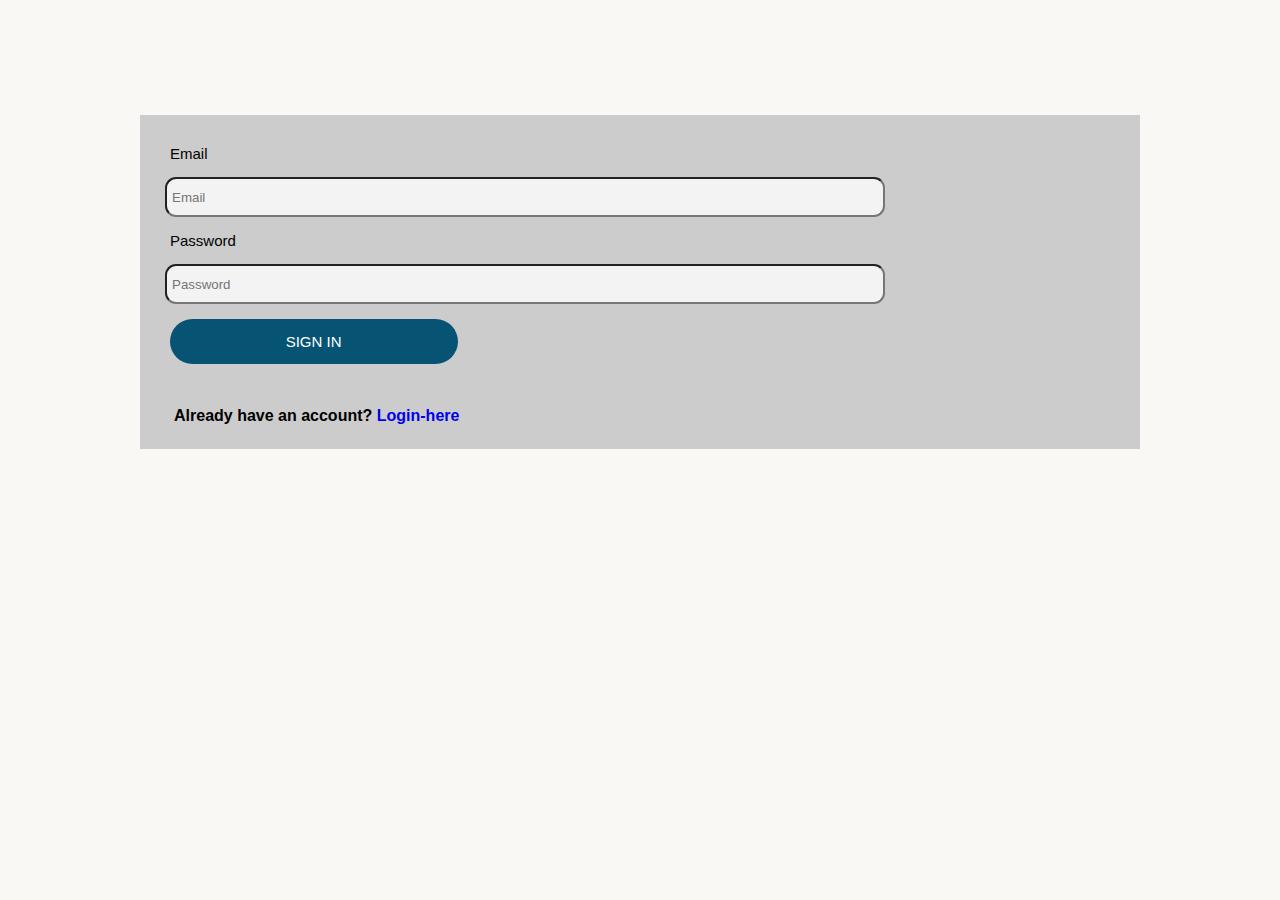
<file: final work/index.html>
<!DOCTYPE html>
<html lang="en">
<head>
    <meta charset="UTF-8">
    <meta name="viewport" content="width=device-width, initial-scale=1.0">
    <title>Register | Practice</title>
   
    <link rel="stylesheet" href="./style.css">
  
</head>
<body>
  <div class="container">
    
    <form name="loginForm" method="read" >
    
       <div class="row">
          <div class="col-25">
            <label for="userEmail">Email</label>
          </div>
          <div class="col-75">
            <input type="email" id="userEmail" name="userEmail" placeholder="Email" />
          </div>
        </div>
        <div class="row">
          <div class="col-25">
            <label for="userPassword">Password</label>
           </div>
           <div class="col-75">
             <input type="password" id="userPassword" name="userPassword" placeholder="Password" />
           </div>
        </div>
      
      <div class="row">
        <button type="submit" class="submitbtn" onclick="return signin ()">Sign in</button>
        <p a> Already have an account?    <a href="register.html">  Login-here</a></p>
    </div>
    </form>
  </div>
  <script src="script.js"> </script>
 
</body>
</html>
</file>
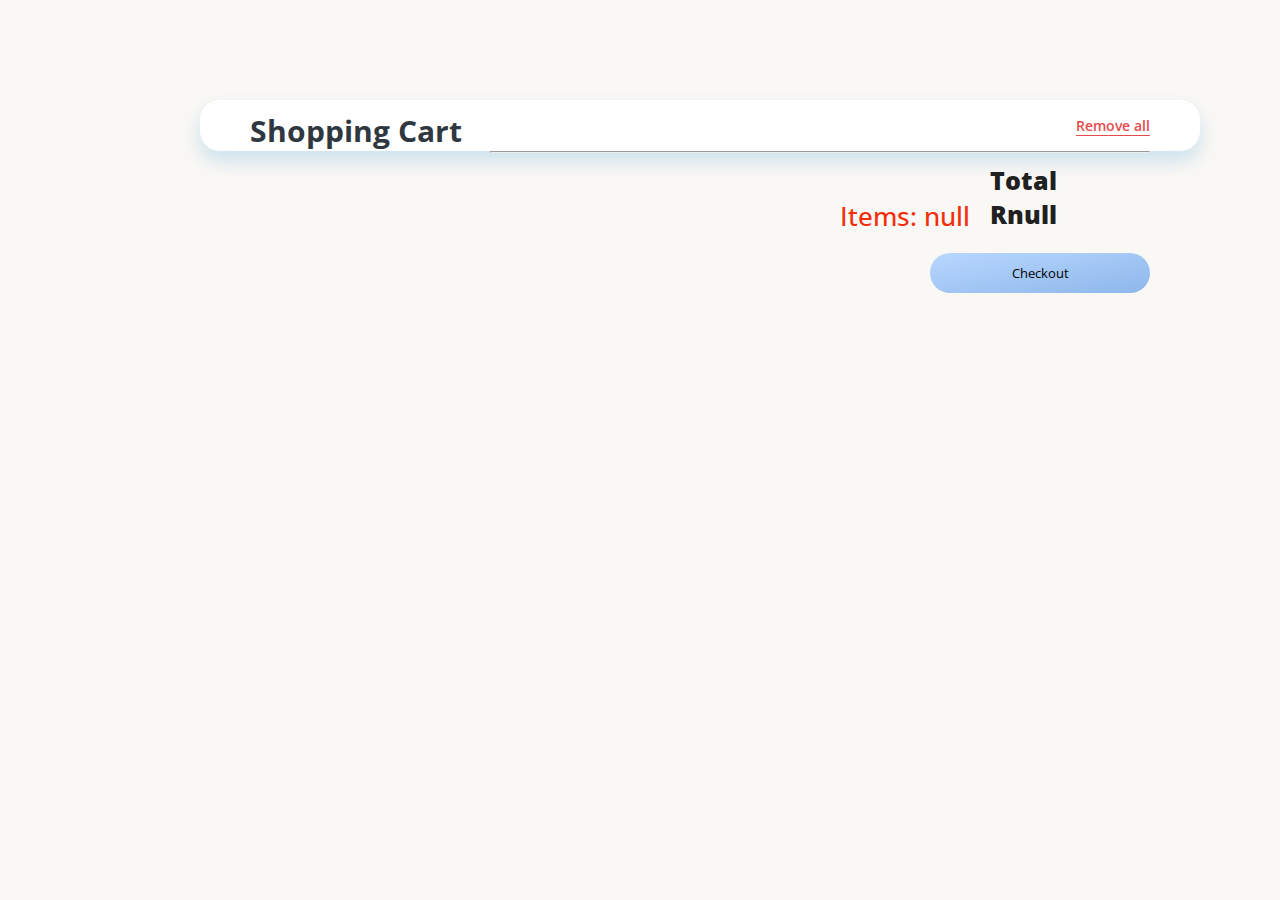
<file: final work/cart.html>
<!DOCTYPE html>
<html>
<head>
	<title>Shopping Cart UI</title>
    <link rel="stylesheet" href="./style.css">
	<link href="https://fonts.googleapis.com/css?family=Open+Sans:300,400,600,700,900" rel="stylesheet">
	<script src="script.js" defer></script>
</head>
<body onload="pullinformation();">
   <div class="CartContainer">
   	   <div class="Header">
   	   	<h3 class="Heading">Shopping Cart</h3>
   	   	<h5 class="Action">Remove all</h5>
   	   </div>

		  <div id="Cart">

		  </div>

   	   <!-- <div class="Cart-Items">
   	   	  <div class="image-box">
   	   	  	<img src="assets/image/book2.jpg"   style="height:120px"/>
   	   	  </div>
   	   	  <div class="about">
   	   	  	<h1 class="title">Apple Juice</h1>
   	   	  	<h3 class="subtitle">250ml</h3>
   	   	  	<img src="assets/image/book5.jpg" style="height:20px" />
   	   	  </div>
   	   	  <div class="counter">
   	   	  	<div class="btn">+</div>
   	   	  	<div class="count">2</div>
   	   	  	<div class="btn">-</div>
   	   	  </div>
   	   	  <div class="prices">
   	   	  	<div class="amount">$2.99</div>
   	   	  	<div class="save"><u>Save for later</u></div>
   	   	  	<div class="remove"><u>Remove</u></div>
   	   	  </div>
   	   </div> -->

   	 <hr> 
   	 <!-- <div class="checkout">
   	 <div class="total">
   	 	<div>
   	 		<div id="Subtotal">Sub-Total</div>
   	 		<div id="items"></div>
   	 	</div>
   	 	<div class="total-amount"></div>
			<br>
			<br>
   	 </div>
   	 <button class="buttons">Checkout</button></div>
   </div> -->
   <div class="checkout">
	<div class="total">
	   <div>
		   <div class="total-amount" id="totalCost">0</div>
		   <div class="items">0</div>
		  
	   </div>
	   <button class="checkbuttons" onclick="outputCheckout()" id="">Checkout
		   
	   </button></div>
	</div>
	
  </div>
  <div  class="Received_information">
   <p> <span id="resluts"></span></p>
  </div>
     
   <script>
	   document.getElementById("resluts").innerHTML=localStorage.getItem("title");
	  document.querySelector(".items").textContent = "Items: "+ localStorage.getItem("cartNumbers");
       document.querySelector("#totalCost").textContent = "Total R"+ localStorage.getItem("totalCost");
   </script>
   <script src="./products.js"></script>
  

</body>
</html>
</file>
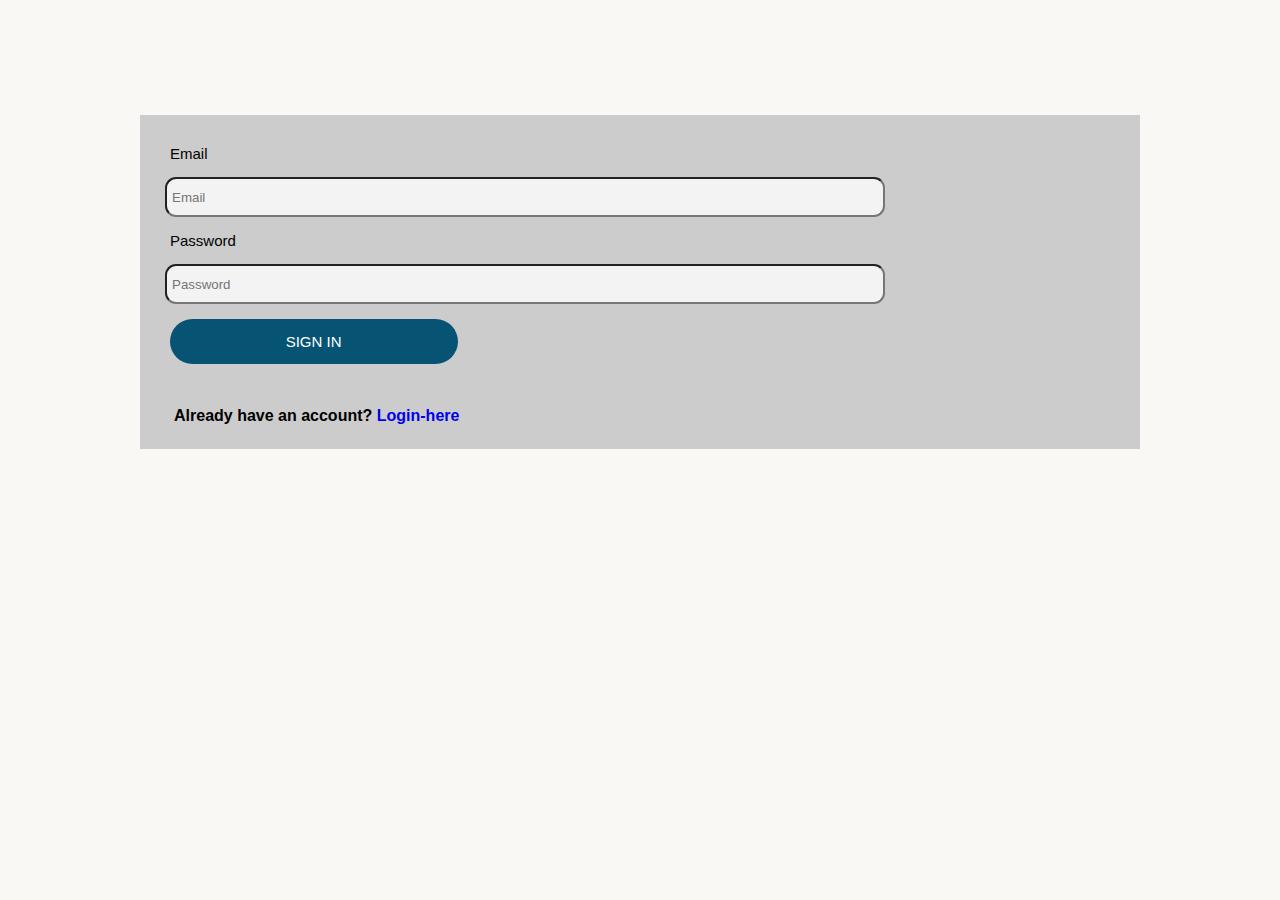
<file: final work/login.html>
<!DOCTYPE html>
<html lang="en">
<head>
    <meta charset="UTF-8">
    <meta name="viewport" content="width=device-width, initial-scale=1.0">
    <title>Register | Practice</title>
    <script src="./register.js"></script>
    <link rel="stylesheet" href="./style.css">
  
</head>
<body>
  <div class="container">
    
    <form name="loginForm" method="read" action="./home.html">
    
       <div class="row">
          <div class="col-25">
            <label for="userEmail">Email</label>
          </div>
          <div class="col-75">
            <input type="email" id="userEmail" name="userEmail" placeholder="Email" />
          </div>
        </div>
        <div class="row">
          <div class="col-25">
            <label for="userPassword">Password</label>
           </div>
           <div class="col-75">
             <input type="password" id="userPassword" name="userPassword" placeholder="Password" />
           </div>
        </div>
      
      <div class="row">
        <button type="submit" class="submitbtn" onclick="return LoginForm ()">Sign in</button>
        <p a> Already have an account?    <a href="register.html">  Login-here</a></p>
    </div>
    </form>
  </div>
  <script src="register.js"> </script>
 
</body>
</html>
</file>
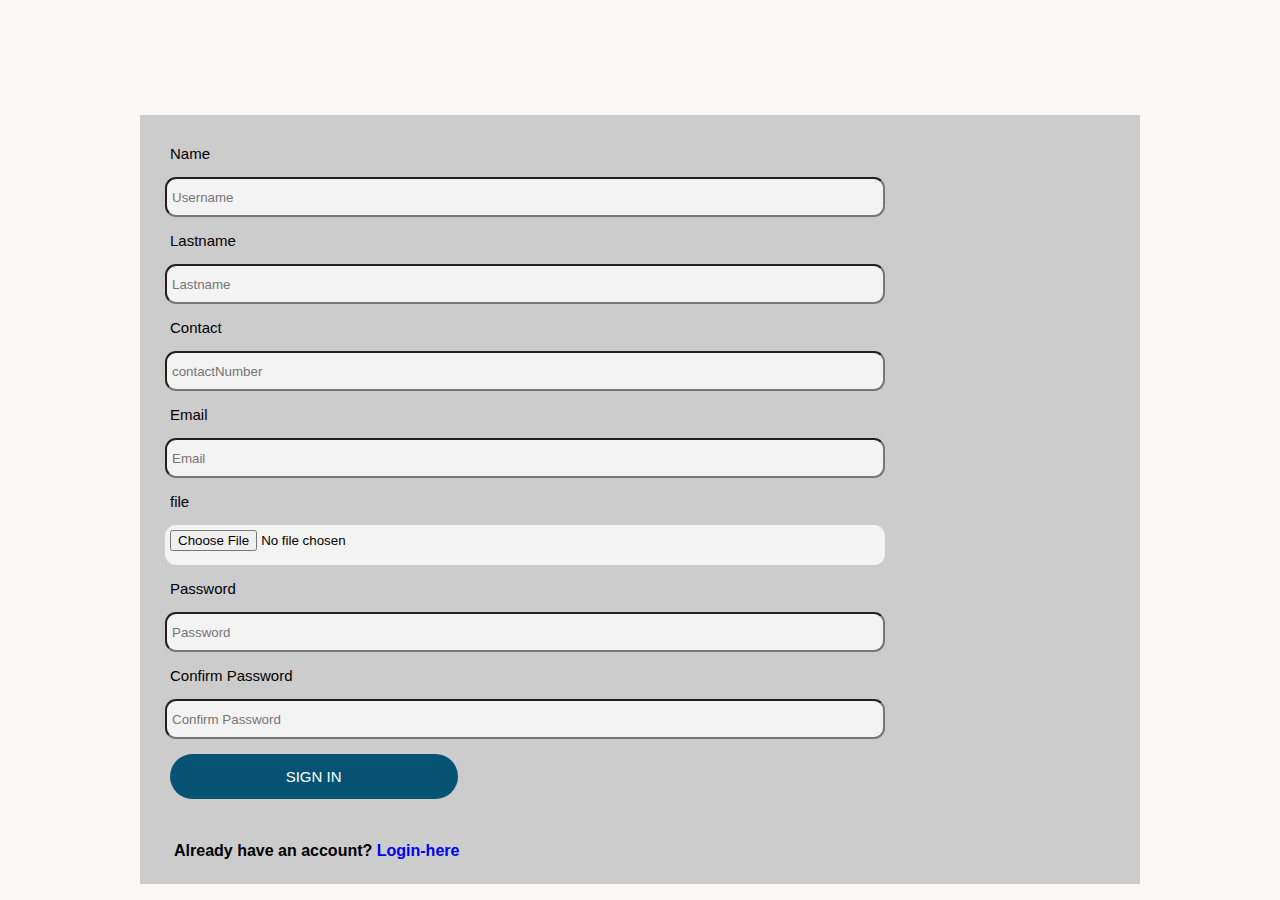
<file: final work/register.html>
<!DOCTYPE html>
<html lang="en">
<head>
    <meta charset="UTF-8">
    <meta name="viewport" content="width=device-width, initial-scale=1.0">
    <title>Register | Practice</title>
    
    <link rel="stylesheet" href="./style.css">
</head>
<body>
  <div class="container">
    
    <form name="loginForm" method="read"  >
      <div class="row">
        <div class="col-25">
          <label for="userName">Name</label>
        </div>
        <div class="col-75">
         <input   type="text" class="form-control" id="userName" name="userName" placeholder="Username" />
        </div>
       </div>
       <div class="row">
        <div class="col-25">
          <label for="userName">Lastname</label>
        </div>
        <div class="col-75">
         <input type="text" class="form-control" id="lastName" name="lastName" placeholder="Lastname" />
        </div>
       </div>
       <div class="row">
        <div class="col-25">
          <label for="contact">Contact</label>
        </div>
        <div class="col-75">
         <input type="text" class="form-control" id="contactNumber" name="contactNumber" placeholder="contactNumber" />
        </div>
       </div>
       <div class="row">
          <div class="col-25">
            <label for="userEmail">Email</label>
          </div>
          <div class="col-75">
            <input type="email" id="userEmail" name="userEmail" placeholder="Email" />
          </div>
        </div>
        <div class="row">
          <div class="col-25">
            <label for="file">file</label>
          </div>
          <div class="col-75">
            <input type="file"  id="file" name="file" accept="image/*"/>
          </div>
        </div>
        <div class="row">
          <div class="col-25">
            <label for="userPassword">Password</label>
           </div>
           <div class="col-75">
             <input  type="password" id="userPassword" name="userPassword" placeholder="Password" />
           </div>
        </div>
        <div class="row">
          <div class="col-25">
            <label for="confirmPassword">Confirm Password</label>
          </div>
          <div class="col-75">
            <input  type="password" id="confirmPassword" name="confirmPassword" placeholder="Confirm Password" />
          </div>
        </div>
      <div class="row">
        <button type="submit" class="submitbtn" onclick="signup()">Sign in</button>
        <p a> Already have an account?    <a href="index.html">  Login-here</a></p>
    </div>
    <div class="row">
      
    </div>
    </form>
  </div>
  <script>

    const img = document.getElementById('file');
    img.addEventListener("change", function(){

    var readimgfile= new FileReader();

        readimgfile.onload= function(){
            sessionStorage.setItem('file', readimgfile.result);
            //alert(readimgfile.result);
        }
    
    readimgfile.readAsDataURL(this.files[0]);
});
  </script>
  <script src="script.js"> </script>
</body>
</html>
</file>
<file: final work/style.css>
@media only screen and (min-width : 320px) {

  *{

    list-style: none;
    text-decoration: none;
    margin:0;
    padding:0;
    box-sizing: border-box;
    font-family: 'open sans',sans-serif;
}
 body{
        background:#FAF8F4;
      
 }
 .wrapper .sidebar{

  background-color: #FAF8F4;
 position:fixed;
 top:0;
 left:0;
 width:250px;
 height:100%;
 padding:20px 0px;


}
.wrapper .sidebar .imagecontainer{

background-color: #DFD7C7;
background-image: linear-gradient(to bottom right, #E8E6E5, #d3cab7);
width: 250px;
height:300px;
position:fixed;
top: 50px;;
left:0;
border-top-right-radius: 20px;
border-bottom-right-radius: 20px;
padding:10px 0px;

}
.wrapper .sidebar .imagecontainer .profile{

  margin-bottom: 50px;
  margin-top: 30px;
  text-align: center;
 
}

.wrapper .sidebar  .imagecontainer .profile  img{

display:block;
width: 100px;
height:100px;
border-radius: 20%;
margin: auto;

}

.wrapper .sidebar   .profile  h2{

margin:10px;
font-size: 22px;
margin-left: -20px;



}
.wrapper .sidebar  .profile  p{

margin-top: 30px;
font-size: 16px;
margin-left: 80px;
}
.wrapper .sidebar ul li a{

display:block ;

margin-top: 40px;
color:blue;
font-size: 20px;

margin-left: 55px;

}
.wrapper .sidebar ul li a .icon img{


display:block;
width: 26px;
height:32px;
border-radius: 20%;

}


.wrapper .sidebar ul li a .icon{

color: #000;
display: inline-block;

}
.wrapper .sidebar ul li a .item{

color: #000;
position: absolute;
margin-left: 5px;
display: inline-block;

}
.wrapper .sidebar .product h2{

font-size: 15px;
margin-top: 108px;
margin-left: 65px;
align-items: center;
display: flex;
position: absolute;


}
.wrapper .sidebar .product img{


  margin-top: 80px;
  margin-left: 18px;
  width: 180px;
}




 
   

 .content{

    width:100%;
    height: 100px;
    position:fixed;
    padding:10px;
    margin-left: 250px;
    position:fixed;
    background-color: aqua;
}

header{
  width:95%;
    height: 200px;
    
    margin-left: 260px;
    background-color: #FAF8F4;
    
    float: left;
 
    margin-top:130px;;
}
   
header .navContent .label1{
  
 
  float: left;
 
  margin-right: 600px;
   font-size: 25px;
   color: #000000;
   font-style: bold;
   font-weight: bold;
   margin-top: -50px;
   margin-left: 1px;

}


header .navContent .label1 h1{

  float: right;
  margin-top: -55px;
  margin-right: 35px;
  font-size: 55px;
  color: red;
  
  font-weight: bold;
  border-radius: 100%;
  margin-left: 75px;

}

header .navContent ul li{
      
  display: block;
        margin-right: 50px;
        margin-top: 10px;
    }
    .navContent ul li a{
        text-decoration: none;
        margin: 30px;
        color: #000000;
        margin-left: 10px;
        font-size: 20px;
        left: 3px;
        
    }
  
      
    .navContent ul li a img{
     width:20px;
     margin-left: 0px;
      
  }
  /* .navContent ul li a i{


  } */

    .navContent ul li a input[type=search]{
      margin-left: -10px;
      padding: 20px;
        width:140px;
        margin-top: 05px;

    }
    .navContent  ul li input{
        border-radius: 25px;
        margin: 15px;
        height: 20px;
        width: 200px;
    }
    
    .scrollbar{
      margin-top: 60px;
  width: 65%;
  height: 400px;
  background-color: #FAF8F4;
   display: inline-flex;
  margin-left: -280px;
 margin-top: -80px;
    }
    .scrollbar.container{
      display:flex;
      justify-content: center;
      align-items: center;
      background-color: #FAF8F4;
      height: 550px;
      margin-left: 10px;
      margin-top:150px ;
     width: 80%;
     position: fixed;
     margin-top: 100px;
  }
    .scrollbar .container h1{
      margin-top: -80px;
      margin-left: 850px;
      left: 7px;
      font-size: 15px;
    }
  
  .horizontal-scroll{
      width: 170px;
      height: 400px;
      background-color: #FAF8F4;
      border: none;
      border-radius: 5px;
      display: flex;
      flex-direction: row;
      justify-content: space-between;
      align-items: center;
      position: relative;
      overflow: hidden;
      margin-left: 950px;
      
     
  }
  .horizontal-scroll .btn-scroll{
    background-color: #FAF8F4;
      color: #999;
      box-shadow:0 0 10px #999 ;
      padding: 5px 8px;
      border: 0;
      border-radius: 50%;
      margin: 0 5px;
      z-index: 1;
      cursor: pointer ;
      transition: 1s;
  }
  .storys-container{
      display: flex;
      flex-direction: row;
      justify-content: flex-start;
      align-items: center;
      position: absolute;
      left: 0;
      transition:0.5s all ease-out;
     margin-top: 60px;
  }
  .story-circle{
      width: 50px;
      height: 60px;
      margin: 15px 10px;
      display: flex;
      justify-content: center;
      align-items: center;
      border-radius: 60px;
      margin-right: 20rem;
  }
  .story-circle img{
      width: 100px;
      height: 160px;
      border-radius: 20px;
     
       
  }
  .colorb1{
      position: absolute;
      background-image: linear-gradient(to bottom right, #2511d3, #9394dd00);
      height:150px;
      width: 350px;
      border-radius: 10%;
      left: 3rem;
      margin: -10px;
  }
  .wordsb1{
      position: relative;
      width:100px;
      left: 5rem;
  }
  .wordsb1 h4{
    margin-top: 10px;
    margin-left: 50px;
  }
  .wordsb1 p{
    margin-left: 50px;
  }
  .bookimg1{
      position: absolute;
      left: -4rem;
      top: -4.5rem;
  
  }
  /*book2*/
  .colorb2{
      position: absolute;
      background-image: linear-gradient(to bottom right, #da19ade8, #b989ad3f);
      height:150px;
      width: 350px;
      border-radius: 10%;
      left: 25rem;
      
  }
  .story-circle1{
    width: 50px;
    height: 60px;
    margin: 15px 10px;
    display: flex;
    justify-content: center;
    align-items: center;
    border-radius: 20px;
    margin-right: 20rem;
  }
  .story-circle1 img{
    width: 100px;
    height: 160px;
    border-radius: 20px;
     
       
  }
  .wordsb2{
      position: absolute;
      width: 10rem;
      left: 5rem;
  }
  .wordsb2 h4{
    margin-top: 10px;
    margin-left: 50px;
  }
  .wordsb2 p{
    margin-left: 50px;
  }
  .bookimg2{
      position: absolute;
      left: -4rem;
      top: -4.5rem;
  
  }/*end*/
  /*book3*/
  .colorb3{
      position: absolute;
      background-image: linear-gradient(to bottom right, #e70810f8, #f00d0d65);
      height:150px;
      width: 350px;
      border-radius: 10%;
      left: 48rem;
  }
  .story-circle2{
    width: 50px;
    height: 60px;
    margin: 15px 10px;
    display: flex;
    justify-content: center;
    align-items: center;
    border-radius: 40px;
    margin-right: 20rem;
  }
  .story-circle2 img{
    width: 100px;
    height: 160px;
    border-radius: 20px;
     
       
  }
  .wordsb3{
      position: absolute;
      width: 10rem;
      left: 5rem;
  }
  .wordsb3 h4{
    margin-top: 10px;
    margin-left: 50px;
  }
  .wordsb3 p{
    margin-left: 50px;
  }
  .bookimg3{
      position: absolute;
      left: -4rem;
      top: -4.5rem;
  
  }/*end*/
  /*book4*/
  .colorb4{
      position: absolute;
      background-image: linear-gradient(to bottom right, #23bea5, #10080E);
      height:150px;
      width: 350px;
      border-radius: 10%;
      left: 71rem;
  }
  .story-circle3{
    width: 50px;
    height: 60px;
    margin: 15px 10px;
    display: flex;
    justify-content: center;
    align-items: center;
    border-radius: 40px;
    margin-right: 20rem;
  }
  .story-circle3 img{
    width: 100px;
      height: 160px;
      border-radius: 20px;
     
       
  }
  .wordsb4{
      position: absolute;
      width: 10rem;
      left: 5rem;
  }
  .wordsb4 h4{
    margin-top: 10px;
    margin-left: 50px;
  }
  .wordsb4 p{
    margin-left: 50px;
  }
  .bookimg4{
      position: absolute;
      left: -4rem;
      top: -4.5rem;
  
  }/*end*/
  /*book5*/
  .colorb5{
      position: absolute;
      background-image: linear-gradient(to bottom right, #23ce78, #10080E);
      height:150px;
      width: 350px;
      border-radius: 10%;
      left: 94rem;
  }
  .story-circle4{
    width: 50px;
    height: 60px;
    margin: 15px 10px;
    display: flex;
    justify-content: center;
    align-items: center;
    border-radius: 40px;
    margin-right: 20rem;
  }
  .story-circle4 img{
    width: 100px;
    height: 160px;
    border-radius: 20px;
       
  }
  .wordsb5{
      position: absolute;
      width: 10rem;
      left: 5rem;
  }
  .wordsb5 h4{
    margin-top: 10px;
    margin-left: 50px;
  }
  .wordsb5 p{
    margin-left: 50px;
  }
  .bookimg5{
      position: absolute;
      left: -4rem;
      top: -4.5rem;
  
  }/*end*/
  /*book6*/
  .colorb6{
      position: absolute;
      background-image: linear-gradient(to bottom right, #f3f70bf8, #e7e40c1e);
      height:150px;
      width: 350px;
      border-radius: 10%;
      left: 117rem;
  }
  .story-circle5{
    width: 50px;
    height: 60px;
    margin: 15px 10px;
    display: flex;
    justify-content: center;
    align-items: center;
    border-radius: 40px;
    margin-right: 20rem;
  }
  .story-circle5 img{
    width: 100px;
    height: 160px;
    border-radius: 20px;
     
       
  }
  .wordsb6{
      position: absolute;
      width: 10rem;
      left: 5rem;
  }
  .wordsb6 h4{
    margin-top: 10px;
    margin-left: 50px;
  }
  .wordsb6 p{
    margin-left: 50px;
  }
  .bookimg6{
      position: absolute;
      left: -4rem;
      top: -4.5rem;
  
  }/*end*/
  /*book7*/
  .colorb7{
      position: absolute;  background-image: linear-gradient(to bottom right, #9e0de0, #10080E);
      height:150px;
      width: 350px;
      border-radius: 10%;
      left: 140rem;
  }
  .story-circle6{
      width: 60px;
      height: 60px;
      margin: 15px 10px;
      display: flex;
      justify-content: center;
      align-items: center;
      border-radius: 40px;
      margin-right: 20rem;
  }
  .story-circle6 img{
    width: 100px;
    height: 160px;
    border-radius: 20px;
       
  }
  .wordsb7{
      position: absolute;
      width: 10rem;
      left: 5rem;
  }
  .wordsb7 h4{
    margin-top: 10px;
    margin-left: 50px;
  }
  .wordsb7 p{
    margin-left: 50px;
  }
  .bookimg7{
      position: absolute;
      left: -4rem;
      top: -4.5rem;
  
  }/*end*/
  /*book8*/
  .colorb8{
      position: absolute;
      background-image: linear-gradient(to bottom right, #523a0e, #10080E);
      height:150px;
      width: 350px;
      border-radius: 10%;
      left: 163rem;
  }
  .story-circle7{
    width: 50px;
    height: 60px;
    margin: 15px 10px;
    display: flex;
    justify-content: center;
    align-items: center;
    border-radius: 40px;
    margin-right: 20rem;
  }
  .story-circle7 img{
    width: 100px;
    height: 160px;
      border-radius: 20px;
     
       
  }
  .wordsb8{
      position: absolute;
      width: 10rem;
      left: 5rem;
  }
  .wordsb8 h4{
    margin-top: 10px;
    margin-left: 50px;
  }
  .wordsb8 p{
    margin-left: 50px;
  }
  .bookimg8{
      position: absolute;
      left: -4rem;
      top: -4.5rem;
  }/*end*/
  /*book9*/
  .colorb9{
      position: absolute;
      background-image: linear-gradient(to bottom right, #420097, #b40de700);
      height:150px;
      width: 350px;
      border-radius: 10%;
      left: 186rem;
  }
  .story-circle8{
    width: 50px;
    height: 60px;
    margin: 15px 10px;
    display: flex;
    justify-content: center;
    align-items: center;
    border-radius: 40px;
    margin-right: 20rem;
  }
  .story-circle8 img{
    width: 100px;
    height: 160px;
    border-radius: 20px;
     
       
  }
  .wordsb9{
      position: absolute;
      width: 10rem;
      left: 5rem;
  }
  .wordsb9 h4{
    margin-top: 10px;
    margin-left: 50px;
  }
  .wordsb9 p{
    margin-left: 50px;
  }
  .bookimg9{
      position: absolute;
      left: -4rem;
      top: -4.5rem;
  
  }/*end*/
  /*book10*/
  .colorb10{
      position: absolute;
      background-image: linear-gradient(to bottom right, #23b4ce, #10080E);
      height:150px;
      width: 350px;
      border-radius: 10%;
      left: 209rem;
  }
  .story-circle9{
    width: 50px;
    height: 60px;
    margin: 15px 10px;
    display: flex;
    justify-content: center;
    align-items: center;
    border-radius: 40px;
    margin-right: 20rem;
  }
  .story-circle9 img{
    width: 100px;
    height: 160px;
    border-radius: 20px;
     
       
  }
  .wordsb10{
      position: absolute;
      width: 10rem;
      left: 5rem;
  }
  .wordsb10 h4{
    margin-top: 10px;
    margin-left: 50px;
  }
  .wordsb10 p{
    margin-left: 50px;
  }
  .bookimg10{
      position: absolute;
      left: -4rem;
      top: -4.5rem;
  
  }


    .scrollbar1{
       
      margin-top: -80px;
      width: 65%;
      height: 390px;
      background-color: #FAF8F4;
      float: left;
      margin-left:250px;
      
    
      
    
    }
    .scrollbar1 .books{
    
      margin-top: 50px;
    }
    .scrollbar1 h2{
    
      font-size: 20px;
      margin-left: 12px;
    
    }
    .scrollbar1 .books img {
     
      width:150px;
      height: 200px;
      margin-top: 30px;
      margin-left: 50px;
      border-radius: 20%;
    
    }
    .scrollbar1 .books h3 {
        margin-left: 50px;
        margin-top: 10px;
    }
    .scrollbar1 .books p{
      margin-left: 50px;
      margin-top: 10px;
    }
    .scrollbar1 .books button{
      margin-left: 50px;
      margin-top: 10px;
      width: 100px;
      border-radius: 120px;
      
    }
    .scrollbar1 h1{
    
      font-size: 40px;
      margin-left: 20px;
    }
    .scrollbar2{
   
      margin-top: 1600px;
      width: 280px;
      height: 400px;
      background-color: #ECECEC;
      float: right;
      margin-right: 50px;
      border-top-left-radius: 20px;
      border-bottom-left-radius: 20px;
     
      margin-right: -100px;
      
    
    }
    .scrollbar2 h1{
    
      font-size: 22px;
      text-align: center;
      margin-top: 50px;
      margin-right: 20px;
    
    }
    .scrollbar2 img{
    
      width :60px;
      height: 60px;
      border-radius: 50%;
      margin-left: 50px;
      margin-top: 35px;
      
    }
    .scrollbar2 h2{
      margin-top: -60px;
      text-align: right;
      font-size: 18px;
      margin-right: 50px;
    }
    .scrollbar2 p{
       
      text-align: right;
      margin-right: 80px;
      
      font-size: 18px;
    }
    
}
/* Extra Small Devices, Phones */
@media only screen and (min-width : 480px) {
  *{

    list-style: none;
    text-decoration: none;
    margin:0;
    padding:0;
    box-sizing: border-box;
    font-family: 'open sans',sans-serif;
}
 body{
        background:#FAF8F4;
      
 }
 .wrapper .sidebar{

  background-color: #FAF8F4;
 position:fixed;
 top:0;
 left:0;
 width:250px;
 height:100%;
 padding:20px 0px;


}
.wrapper .sidebar .imagecontainer{

background-color: #DFD7C7;
background-image: linear-gradient(to bottom right, #E8E6E5, #d3cab7);
width: 250px;
height:300px;
position:fixed;
top: 50px;;
left:0;
border-top-right-radius: 20px;
border-bottom-right-radius: 20px;
padding:10px 0px;

}
.wrapper .sidebar .imagecontainer .profile{

  margin-bottom: 50px;
  margin-top: 30px;
  text-align: center;
 
}

.wrapper .sidebar  .imagecontainer .profile  img{

display:block;
width: 100px;
height:100px;
border-radius: 20%;
margin: auto;

}

.wrapper .sidebar   .profile  h2{

margin:10px;
font-size: 22px;
margin-left: -20px;



}
.wrapper .sidebar  .profile  p{
 
margin-top: 30px;
font-size: 16px;
margin-left: -40px;
}
.wrapper .sidebar ul li a{

display:block ;

margin-top: 40px;
color:blue;
font-size: 20px;

margin-left: 55px;

}
.wrapper .sidebar ul li a .icon img{


display:block;
width: 26spx;
height:32px;
border-radius: 20%;

}


.wrapper .sidebar ul li a .icon{

color: #000;
display: inline-block;

}
.wrapper .sidebar ul li a .item{

color: #000;
position: absolute;
margin-left: 5px;
display: inline-block;

}
.wrapper .sidebar .product h2{

font-size: 15px;
margin-top: 128px;
margin-left: 65px;
align-items: center;
display: flex;
position: absolute;


}
.wrapper .sidebar .product img{


  margin-top: 80px;
  margin-left: 18px;
  width: 180px;
}




   

 .content{

    width:100%;
    height: 100px;
    position:fixed;
    padding:10px;
    margin-left: 250px;
    position:fixed;
    background-color: aqua;
}
header{
  width:95%;
    height: 260px;
    
    margin-left: 250px;
    background-color: #FAF8F4;
 
  
    margin-top:10px;
    
}
   
header .navContent .label1{
  
 
  float: left;
 
  margin-right: 600px;
   font-size: 25px;
   color: #000000;
   font-style: bold;
   font-weight: bold;
   margin-top: -50px;
   margin-left: 20px;

}


header .navContent .label1 h1{

  float: right;
  margin-top: -55px;
  margin-right: 35px;
  font-size: 55px;
  color: red;
  
  font-weight: bold;
  border-radius: 100%;
  margin-left: 75px;

}

header .navContent ul li{
      
  display: block;
        margin-right: 50px;
        margin-top: 10px;
    }
    .navContent ul li a{
        text-decoration: none;
        margin: 30px;
        color: #000000;
        margin-left: 30px;
        font-size: 20px;
        left: 3px;
        
    }
  
      
    .navContent ul li a img{
     width:20px;
     margin-left: 0px;
      
  }
  /* .navContent ul li a i{


  } */

    .navContent ul li a input[type=search]{
      margin-left: -10px;
      padding: 20px;
        width:220px;
        margin-top: 05px;

    }
    .navContent  ul li input{
        border-radius: 25px;
        margin: 15px;
        height: 20px;
        width: 200px;
    }
    
    .scrollbar{
      
  width: 65%;
  height: 400px;
  background-color: #FAF8F4;
   margin-top: 100px;
 margin-left: 180px;

    }
    .scrollbar.container{
      display: flex;
      justify-content: center;
      align-items: center;
      background-color: #FAF8F4;
      height: 550px;
      margin-left: 0px;
       margin-top:250px ;
     width: 80%;
    
  }
    .scrollbar .container h1{
      margin-top: -60px;
      margin-left: 70px;
      left: 7px;
      font-size: 23px;
    }
  
  .horizontal-scroll{
      width: 280px;
      height: 400px;
      background-color: #FAF8F4;
      border: none;
      border-radius: 5px;
      display: flex;
      flex-direction: row;
      justify-content: space-between;
      align-items: center;
      position: relative;
      overflow: hidden;
    
     margin-top: 100px;
     margin-left: 120px;
  }
  .horizontal-scroll .btn-scroll{
    background-color: #FAF8F4;
      color: #999;
      box-shadow:0 0 10px #999 ;
      padding: 5px 8px;
      border: 0;
      border-radius: 50%;
      margin: 0 5px;
      z-index: 1;
      cursor: pointer ;
      transition: 1s;
  }
  .storys-container{
      display: flex;
      flex-direction: row;
      justify-content: flex-start;
      align-items: center;
      position: absolute;
      left: 0;
      transition:0.5s all ease-out;
     margin-top: 60px;
  }
  .story-circle{
      width: 50px;
      height: 60px;
      margin: 15px 10px;
      display: flex;
      justify-content: center;
      align-items: center;
      border-radius: 60px;
      margin-right: 20rem;
  }
  .story-circle img{
      width: 100px;
      height: 160px;
      border-radius: 20px;
     
       
  }
  .colorb1{
      position: absolute;
      background-image: linear-gradient(to bottom right, #2511d3, #9394dd00);
      height:150px;
      width: 350px;
      border-radius: 10%;
      left: 3rem;
      margin: -10px;
  }
  .wordsb1{
      position: relative;
      width:100px;
      left: 5rem;
  }
  .wordsb1 h4{
    margin-top: 10px;
    margin-left: 50px;
  }
  .wordsb1 p{
    margin-left: 50px;
  }
  .bookimg1{
      position: absolute;
      left: -4rem;
      top: -4.5rem;
  
  }
  /*book2*/
  .colorb2{
      position: absolute;
      background-image: linear-gradient(to bottom right, #da19ade8, #b989ad3f);
      height:150px;
      width: 350px;
      border-radius: 10%;
      left: 25rem;
      
  }
  .story-circle1{
    width: 50px;
    height: 60px;
    margin: 15px 10px;
    display: flex;
    justify-content: center;
    align-items: center;
    border-radius: 20px;
    margin-right: 20rem;
  }
  .story-circle1 img{
    width: 100px;
    height: 160px;
    border-radius: 20px;
     
       
  }
  .wordsb2{
      position: absolute;
      width: 10rem;
      left: 5rem;
  }
  .wordsb2 h4{
    margin-top: 10px;
    margin-left: 50px;
  }
  .wordsb2 p{
    margin-left: 50px;
  }
  .bookimg2{
      position: absolute;
      left: -4rem;
      top: -4.5rem;
  
  }/*end*/
  /*book3*/
  .colorb3{
      position: absolute;
      background-image: linear-gradient(to bottom right, #e70810f8, #f00d0d65);
      height:150px;
      width: 350px;
      border-radius: 10%;
      left: 48rem;
  }
  .story-circle2{
    width: 50px;
    height: 60px;
    margin: 15px 10px;
    display: flex;
    justify-content: center;
    align-items: center;
    border-radius: 40px;
    margin-right: 20rem;
  }
  .story-circle2 img{
    width: 100px;
    height: 160px;
    border-radius: 20px;
     
       
  }
  .wordsb3{
      position: absolute;
      width: 10rem;
      left: 5rem;
  }
  .wordsb3 h4{
    margin-top: 10px;
    margin-left: 50px;
  }
  .wordsb3 p{
    margin-left: 50px;
  }
  .bookimg3{
      position: absolute;
      left: -4rem;
      top: -4.5rem;
  
  }/*end*/
  /*book4*/
  .colorb4{
      position: absolute;
      background-image: linear-gradient(to bottom right, #23bea5, #10080E);
      height:150px;
      width: 350px;
      border-radius: 10%;
      left: 71rem;
  }
  .story-circle3{
    width: 50px;
    height: 60px;
    margin: 15px 10px;
    display: flex;
    justify-content: center;
    align-items: center;
    border-radius: 40px;
    margin-right: 20rem;
  }
  .story-circle3 img{
    width: 100px;
      height: 160px;
      border-radius: 20px;
     
       
  }
  .wordsb4{
      position: absolute;
      width: 10rem;
      left: 5rem;
  }
  .wordsb4 h4{
    margin-top: 10px;
    margin-left: 50px;
  }
  .wordsb4 p{
    margin-left: 50px;
  }
  .bookimg4{
      position: absolute;
      left: -4rem;
      top: -4.5rem;
  
  }/*end*/
  /*book5*/
  .colorb5{
      position: absolute;
      background-image: linear-gradient(to bottom right, #23ce78, #10080E);
      height:150px;
      width: 350px;
      border-radius: 10%;
      left: 94rem;
  }
  .story-circle4{
    width: 50px;
    height: 60px;
    margin: 15px 10px;
    display: flex;
    justify-content: center;
    align-items: center;
    border-radius: 40px;
    margin-right: 20rem;
  }
  .story-circle4 img{
    width: 100px;
    height: 160px;
    border-radius: 20px;
       
  }
  .wordsb5{
      position: absolute;
      width: 10rem;
      left: 5rem;
  }
  .wordsb5 h4{
    margin-top: 10px;
    margin-left: 50px;
  }
  .wordsb5 p{
    margin-left: 50px;
  }
  .bookimg5{
      position: absolute;
      left: -4rem;
      top: -4.5rem;
  
  }/*end*/
  /*book6*/
  .colorb6{
      position: absolute;
      background-image: linear-gradient(to bottom right, #f3f70bf8, #e7e40c1e);
      height:150px;
      width: 350px;
      border-radius: 10%;
      left: 117rem;
  }
  .story-circle5{
    width: 50px;
    height: 60px;
    margin: 15px 10px;
    display: flex;
    justify-content: center;
    align-items: center;
    border-radius: 40px;
    margin-right: 20rem;
  }
  .story-circle5 img{
    width: 100px;
    height: 160px;
    border-radius: 20px;
     
       
  }
  .wordsb6{
      position: absolute;
      width: 10rem;
      left: 5rem;
  }
  .wordsb6 h4{
    margin-top: 10px;
    margin-left: 50px;
  }
  .wordsb6 p{
    margin-left: 50px;
  }
  .bookimg6{
      position: absolute;
      left: -4rem;
      top: -4.5rem;
  
  }/*end*/
  /*book7*/
  .colorb7{
      position: absolute;  background-image: linear-gradient(to bottom right, #9e0de0, #10080E);
      height:150px;
      width: 350px;
      border-radius: 10%;
      left: 140rem;
  }
  .story-circle6{
      width: 60px;
      height: 60px;
      margin: 15px 10px;
      display: flex;
      justify-content: center;
      align-items: center;
      border-radius: 40px;
      margin-right: 20rem;
  }
  .story-circle6 img{
    width: 100px;
    height: 160px;
    border-radius: 20px;
       
  }
  .wordsb7{
      position: absolute;
      width: 10rem;
      left: 5rem;
  }
  .wordsb7 h4{
    margin-top: 10px;
    margin-left: 50px;
  }
  .wordsb7 p{
    margin-left: 50px;
  }
  .bookimg7{
      position: absolute;
      left: -4rem;
      top: -4.5rem;
  
  }/*end*/
  /*book8*/
  .colorb8{
      position: absolute;
      background-image: linear-gradient(to bottom right, #523a0e, #10080E);
      height:150px;
      width: 350px;
      border-radius: 10%;
      left: 163rem;
  }
  .story-circle7{
    width: 50px;
    height: 60px;
    margin: 15px 10px;
    display: flex;
    justify-content: center;
    align-items: center;
    border-radius: 40px;
    margin-right: 20rem;
  }
  .story-circle7 img{
    width: 100px;
    height: 160px;
      border-radius: 20px;
     
       
  }
  .wordsb8{
      position: absolute;
      width: 10rem;
      left: 5rem;
  }
  .wordsb8 h4{
    margin-top: 10px;
    margin-left: 50px;
  }
  .wordsb8 p{
    margin-left: 50px;
  }
  .bookimg8{
      position: absolute;
      left: -4rem;
      top: -4.5rem;
  }/*end*/
  /*book9*/
  .colorb9{
      position: absolute;
      background-image: linear-gradient(to bottom right, #420097, #b40de700);
      height:150px;
      width: 350px;
      border-radius: 10%;
      left: 186rem;
  }
  .story-circle8{
    width: 50px;
    height: 60px;
    margin: 15px 10px;
    display: flex;
    justify-content: center;
    align-items: center;
    border-radius: 40px;
    margin-right: 20rem;
  }
  .story-circle8 img{
    width: 100px;
    height: 160px;
    border-radius: 20px;
     
       
  }
  .wordsb9{
      position: absolute;
      width: 10rem;
      left: 5rem;
  }
  .wordsb9 h4{
    margin-top: 10px;
    margin-left: 50px;
  }
  .wordsb9 p{
    margin-left: 50px;
  }
  .bookimg9{
      position: absolute;
      left: -4rem;
      top: -4.5rem;
  
  }/*end*/
  /*book10*/
  .colorb10{
      position: absolute;
      background-image: linear-gradient(to bottom right, #23b4ce, #10080E);
      height:150px;
      width: 350px;
      border-radius: 10%;
      left: 209rem;
  }
  .story-circle9{
    width: 50px;
    height: 60px;
    margin: 15px 10px;
    display: flex;
    justify-content: center;
    align-items: center;
    border-radius: 40px;
    margin-right: 20rem;
  }
  .story-circle9 img{
    width: 100px;
    height: 160px;
    border-radius: 20px;
     
       
  }
  .wordsb10{
      position: absolute;
      width: 10rem;
      left: 5rem;
  }
  .wordsb10 h4{
    margin-top: 10px;
    margin-left: 50px;
  }
  .wordsb10 p{
    margin-left: 50px;
  }
  .bookimg10{
      position: absolute;
      left: -4rem;
      top: -4.5rem;
  
  }
    
    .scrollbar1{
       
      margin-top: 280px;
      width: 65%;
      height: 390px;
      background-color: #FAF8F4;
      float: left;
      margin-left:250px;
      
    
      
    
    }
    .scrollbar1 .books{
    
      margin-top: 50px;
    }
    .scrollbar1 h2{
    
      font-size: 30px;
      margin-left: 35px;
    
    }
    .scrollbar1 .books img {
     
      width:150px;
      height: 200px;
      margin-top: 30px;
      margin-left: 50px;
      border-radius: 20%;
    
    }
    .scrollbar1 .books h3 {
        margin-left: 50px;
        margin-top: 10px;
    }
    .scrollbar1 .books p{
      margin-left: 50px;
      margin-top: 10px;
    }
    .scrollbar1 .books button{
      margin-left: 50px;
      margin-top: 10px;
      width: 100px;
      border-radius: 120px;
      
    }
    .scrollbar1 h1{
    
      font-size: 40px;
      margin-left: 20px;
    }
    .scrollbar2{
   
      margin-top: 2200px;
      width: 280px;
      height: 400px;
      background-color: #ECECEC;
      float: right;
      margin-right: 70px;
      border-top-left-radius: 20px;
      border-bottom-left-radius: 20px;
      margin-left: -1000px;
    
    }
    .scrollbar2 h1{
    
      font-size: 22px;
      text-align: center;
      margin-top: 50px;
      margin-right: 20px;
    
    }
    .scrollbar2 img{
    
      width :60px;
      height: 60px;
      border-radius: 50%;
      margin-left: 50px;
      margin-top: 35px;
      
    }
    .scrollbar2 h2{
      margin-top: -60px;
      text-align: right;
      font-size: 18px;
      margin-right: 50px;
    }
    .scrollbar2 p{
       
      text-align: right;
      margin-right: 80px;
      
      font-size: 18px;
    }
}
/* Small Devices, Tablets */
@media only screen and (min-width : 768px) {

  *{

    list-style: none;
    text-decoration: none;
    margin:0;
    padding:0;
    box-sizing: border-box;
    font-family: 'open sans',sans-serif;
}
 body{
        background:#FAF8F4;
      
 }
 .wrapper .sidebar{

  background-color: #FAF8F4;
 position:fixed;
 top:0;
 left:0;
 width:250px;
 height:100%;
 padding:20px 0px;


}
.wrapper .sidebar .imagecontainer{

background-color: #DFD7C7;
background-image: linear-gradient(to bottom right, #E8E6E5, #d3cab7);
width: 250px;
height:300px;
position:fixed;
top: 50px;;
left:0;
border-top-right-radius: 20px;
border-bottom-right-radius: 20px;
padding:10px 0px;

}
.wrapper .sidebar .imagecontainer .profile{

  margin-bottom: 50px;
  margin-top: 30px;
  text-align: center;
 
}

.wrapper .sidebar  .imagecontainer .profile  img{

display:block;
width: 100px;
height:100px;
border-radius: 20%;
margin: auto;

}

.wrapper .sidebar   .profile  h2{

margin:10px;
font-size: 22px;
margin-left: -20px;



}
.wrapper .sidebar  .profile  p{

margin-top: 30px;
font-size: 16px;
margin-left: 80px;
}
.wrapper .sidebar ul li a{

display:block ;

margin-top: 40px;
color:blue;
font-size: 20px;

margin-left: 55px;

}
.wrapper .sidebar ul li a .icon img{


display:block;
width: 26px;
height:32px;
border-radius: 20%;

}


.wrapper .sidebar ul li a .icon{

color: #000;
display: inline-block;

}
.wrapper .sidebar ul li a .item{

color: #000;
position: absolute;
margin-left: 5px;
display: inline-block;

}
.wrapper .sidebar .product h2{

font-size: 15px;
margin-top: 128px;
margin-left: 65px;
align-items: center;
display: flex;
position: absolute;


}
.wrapper .sidebar .product img{


margin-top: 100px;
margin-left: 18px;
width: 180px;
}

 

 .content{

    width:100%;
    height: 100px;
    position:fixed;
    padding:10px;
    margin-left: 250px;
    position:fixed;
    background-color: aqua;
}

header{
  width:95%;
    height: 260px;
    
    margin-left: 250px;
    background-color: #FAF8F4;

    float: left;
    margin-top: 0px;

}
header .navContent .label1{
  
 
  float: left;
 
  margin-right: 600px;
   font-size: 25px;
   color: #000000;
   font-style: bold;
   font-weight: bold;

}


header .navContent .label1 h1{

  float: right;
  margin-top: -18px;
  margin-right: -10px;
  font-size: 45px;
  color: red;
  margin-left: -48px;
  font-weight: bold;
  border-radius: 100%;
  margin-bottom: 20px;

}

header .navContent{
      
        
        margin-right: 30px;
        margin-top: 60px;
    }
    .navContent a{
        text-decoration: none;
        margin: 1px;
        color: #000000;
        margin-left: 155px;
        
    }
    .navContent input[type=search]{
        margin: 10px;
        padding: 10px;
        width:150px;
        margin-left: -480px;

    }
    .navContent input{
        border-radius: 25px;
        margin: 10px;
        height: 30px;
        width: 180px;
        margin-left: -20px;
    }

    .scrollbar{
      
      width: 65%;
      height: 400px;
      background-color: #FAF8F4;
       margin-top: 100px;
      margin-left: 210px;
     
    
        }
        .scrollbar.container{
          display: flex;
          justify-content: center;
          align-items: center;
          background-color: #FAF8F4;
          height: 550px;
          margin-left: 0px;
           margin-top:390px ;
         width: 80%;
        
      }
        .scrollbar .container h1{
          margin-top: -6px;
          margin-left: -240px;
          left: 7px;
          font-size: 20px;
        }
      
      .horizontal-scroll{
          width: 480px;
          height: 400px;
          background-color: #FAF8F4;
          border: none;
          border-radius: 5px;
          display: flex;
          flex-direction: row;
          justify-content: space-between;
          align-items: center;
          position: relative;
          overflow: hidden;
        
         margin-top: 100px;
         margin-left: 50px;
      }
      .horizontal-scroll .btn-scroll{
        background-color: #FAF8F4;
          color: #999;
          box-shadow:0 0 10px #999 ;
          padding: 5px 8px;
          border: 0;
          border-radius: 50%;
          margin: 0 5px;
          z-index: 1;
          cursor: pointer ;
          transition: 1s;
      }
      .storys-container{
          display: flex;
          flex-direction: row;
          justify-content: flex-start;
          align-items: center;
          position: absolute;
          left: 0;
          transition:0.5s all ease-out;
         margin-top: 60px;
      }
      .story-circle{
          width: 50px;
          height: 60px;
          margin: 15px 10px;
          display: flex;
          justify-content: center;
          align-items: center;
          border-radius: 60px;
          margin-right: 20rem;
      }
      .story-circle img{
          width: 100px;
          height: 160px;
          border-radius: 20px;
         
           
      }
      .colorb1{
          position: absolute;
          background-image: linear-gradient(to bottom right, #2511d3, #9394dd00);
          height:150px;
          width: 350px;
          border-radius: 10%;
          left: 3rem;
          margin: -10px;
      }
      .wordsb1{
          position: relative;
          width:100px;
          left: 5rem;
      }
      .wordsb1 h4{
        margin-top: 10px;
        margin-left: 50px;
      }
      .wordsb1 p{
        margin-left: 50px;
      }
      .bookimg1{
          position: absolute;
          left: -4rem;
          top: -4.5rem;
      
      }
      /*book2*/
      .colorb2{
          position: absolute;
          background-image: linear-gradient(to bottom right, #da19ade8, #b989ad3f);
          height:150px;
          width: 350px;
          border-radius: 10%;
          left: 25rem;
          
      }
      .story-circle1{
        width: 50px;
        height: 60px;
        margin: 15px 10px;
        display: flex;
        justify-content: center;
        align-items: center;
        border-radius: 20px;
        margin-right: 20rem;
      }
      .story-circle1 img{
        width: 100px;
        height: 160px;
        border-radius: 20px;
         
           
      }
      .wordsb2{
          position: absolute;
          width: 10rem;
          left: 5rem;
      }
      .wordsb2 h4{
        margin-top: 10px;
        margin-left: 50px;
      }
      .wordsb2 p{
        margin-left: 50px;
      }
      .bookimg2{
          position: absolute;
          left: -4rem;
          top: -4.5rem;
      
      }/*end*/
      /*book3*/
      .colorb3{
          position: absolute;
          background-image: linear-gradient(to bottom right, #e70810f8, #f00d0d65);
          height:150px;
          width: 350px;
          border-radius: 10%;
          left: 48rem;
      }
      .story-circle2{
        width: 50px;
        height: 60px;
        margin: 15px 10px;
        display: flex;
        justify-content: center;
        align-items: center;
        border-radius: 40px;
        margin-right: 20rem;
      }
      .story-circle2 img{
        width: 100px;
        height: 160px;
        border-radius: 20px;
         
           
      }
      .wordsb3{
          position: absolute;
          width: 10rem;
          left: 5rem;
      }
      .wordsb3 h4{
        margin-top: 10px;
        margin-left: 50px;
      }
      .wordsb3 p{
        margin-left: 50px;
      }
      .bookimg3{
          position: absolute;
          left: -4rem;
          top: -4.5rem;
      
      }/*end*/
      /*book4*/
      .colorb4{
          position: absolute;
          background-image: linear-gradient(to bottom right, #23bea5, #10080E);
          height:150px;
          width: 350px;
          border-radius: 10%;
          left: 71rem;
      }
      .story-circle3{
        width: 50px;
        height: 60px;
        margin: 15px 10px;
        display: flex;
        justify-content: center;
        align-items: center;
        border-radius: 40px;
        margin-right: 20rem;
      }
      .story-circle3 img{
        width: 100px;
          height: 160px;
          border-radius: 20px;
         
           
      }
      .wordsb4{
          position: absolute;
          width: 10rem;
          left: 5rem;
      }
      .wordsb4 h4{
        margin-top: 10px;
        margin-left: 50px;
      }
      .wordsb4 p{
        margin-left: 50px;
      }
      .bookimg4{
          position: absolute;
          left: -4rem;
          top: -4.5rem;
      
      }/*end*/
      /*book5*/
      .colorb5{
          position: absolute;
          background-image: linear-gradient(to bottom right, #23ce78, #10080E);
          height:150px;
          width: 350px;
          border-radius: 10%;
          left: 94rem;
      }
      .story-circle4{
        width: 50px;
        height: 60px;
        margin: 15px 10px;
        display: flex;
        justify-content: center;
        align-items: center;
        border-radius: 40px;
        margin-right: 20rem;
      }
      .story-circle4 img{
        width: 100px;
        height: 160px;
        border-radius: 20px;
           
      }
      .wordsb5{
          position: absolute;
          width: 10rem;
          left: 5rem;
      }
      .wordsb5 h4{
        margin-top: 10px;
        margin-left: 50px;
      }
      .wordsb5 p{
        margin-left: 50px;
      }
      .bookimg5{
          position: absolute;
          left: -4rem;
          top: -4.5rem;
      
      }/*end*/
      /*book6*/
      .colorb6{
          position: absolute;
          background-image: linear-gradient(to bottom right, #f3f70bf8, #e7e40c1e);
          height:150px;
          width: 350px;
          border-radius: 10%;
          left: 117rem;
      }
      .story-circle5{
        width: 50px;
        height: 60px;
        margin: 15px 10px;
        display: flex;
        justify-content: center;
        align-items: center;
        border-radius: 40px;
        margin-right: 20rem;
      }
      .story-circle5 img{
        width: 100px;
        height: 160px;
        border-radius: 20px;
         
           
      }
      .wordsb6{
          position: absolute;
          width: 10rem;
          left: 5rem;
      }
      .wordsb6 h4{
        margin-top: 10px;
        margin-left: 50px;
      }
      .wordsb6 p{
        margin-left: 50px;
      }
      .bookimg6{
          position: absolute;
          left: -4rem;
          top: -4.5rem;
      
      }/*end*/
      /*book7*/
      .colorb7{
          position: absolute;  background-image: linear-gradient(to bottom right, #9e0de0, #10080E);
          height:150px;
          width: 350px;
          border-radius: 10%;
          left: 140rem;
      }
      .story-circle6{
          width: 60px;
          height: 60px;
          margin: 15px 10px;
          display: flex;
          justify-content: center;
          align-items: center;
          border-radius: 40px;
          margin-right: 20rem;
      }
      .story-circle6 img{
        width: 100px;
        height: 160px;
        border-radius: 20px;
           
      }
      .wordsb7{
          position: absolute;
          width: 10rem;
          left: 5rem;
      }
      .wordsb7 h4{
        margin-top: 10px;
        margin-left: 50px;
      }
      .wordsb7 p{
        margin-left: 50px;
      }
      .bookimg7{
          position: absolute;
          left: -4rem;
          top: -4.5rem;
      
      }/*end*/
      /*book8*/
      .colorb8{
          position: absolute;
          background-image: linear-gradient(to bottom right, #523a0e, #10080E);
          height:150px;
          width: 350px;
          border-radius: 10%;
          left: 163rem;
      }
      .story-circle7{
        width: 50px;
        height: 60px;
        margin: 15px 10px;
        display: flex;
        justify-content: center;
        align-items: center;
        border-radius: 40px;
        margin-right: 20rem;
      }
      .story-circle7 img{
        width: 100px;
        height: 160px;
          border-radius: 20px;
         
           
      }
      .wordsb8{
          position: absolute;
          width: 10rem;
          left: 5rem;
      }
      .wordsb8 h4{
        margin-top: 10px;
        margin-left: 50px;
      }
      .wordsb8 p{
        margin-left: 50px;
      }
      .bookimg8{
          position: absolute;
          left: -4rem;
          top: -4.5rem;
      }/*end*/
      /*book9*/
      .colorb9{
          position: absolute;
          background-image: linear-gradient(to bottom right, #420097, #b40de700);
          height:150px;
          width: 350px;
          border-radius: 10%;
          left: 186rem;
      }
      .story-circle8{
        width: 50px;
        height: 60px;
        margin: 15px 10px;
        display: flex;
        justify-content: center;
        align-items: center;
        border-radius: 40px;
        margin-right: 20rem;
      }
      .story-circle8 img{
        width: 100px;
        height: 160px;
        border-radius: 20px;
         
           
      }
      .wordsb9{
          position: absolute;
          width: 10rem;
          left: 5rem;
      }
      .wordsb9 h4{
        margin-top: 10px;
        margin-left: 50px;
      }
      .wordsb9 p{
        margin-left: 50px;
      }
      .bookimg9{
          position: absolute;
          left: -4rem;
          top: -4.5rem;
      
      }/*end*/
      /*book10*/
      .colorb10{
          position: absolute;
          background-image: linear-gradient(to bottom right, #23b4ce, #10080E);
          height:150px;
          width: 350px;
          border-radius: 10%;
          left: 209rem;
      }
      .story-circle9{
        width: 50px;
        height: 60px;
        margin: 15px 10px;
        display: flex;
        justify-content: center;
        align-items: center;
        border-radius: 40px;
        margin-right: 20rem;
      }
      .story-circle9 img{
        width: 100px;
        height: 160px;
        border-radius: 20px;
         
           
      }
      .wordsb10{
          position: absolute;
          width: 10rem;
          left: 5rem;
      }
      .wordsb10 h4{
        margin-top: 10px;
        margin-left: 50px;
      }
      .wordsb10 p{
        margin-left: 50px;
      }
      .bookimg10{
          position: absolute;
          left: -4rem;
          top: -4.5rem;
      
      }





.scrollbar1{
  
  margin-top: 220px;
  width: 65%;
  height: 390px;
  background-color: #FAF8F4;
  float: left;
  margin-left: 250px;


  

}
.scrollbar1 .books{

  margin-top: 50px;
}
.scrollbar1 h1{

  font-size: 100px;
  
}
.scrollbar1 .books img {
 
  width:350px;
  height: 450px;
  margin-top: 60px;
  margin-left: 80px;
  border-radius: 20%;

}
.scrollbar1 .books h3 {
    margin-left: 100px;
    margin-top: 20px;
    font-size: 30px;
}
.scrollbar1 .books p{
  margin-left: 100px;
  margin-top: 10px;
  font-size: 20px;
}
.scrollbar1 .books button{
  margin-left: 100px;
  margin-top: 10px;
  width: 130px;
  border-radius: 120px;
  
}
.scrollbar1 h1{

  font-size: 40px;
  margin-left: 20px;
}
.scrollbar2{
   
  margin-top: 3100px;
  width: 383px;
  height: 400px;
  background-color: #ECECEC;
  float: left;
  margin-left: 380px;
  border-top-left-radius: 20px;
  border-bottom-left-radius: 20px;
  

}
.scrollbar2 h1{

  font-size: 32px;
  text-align: center;
  margin-top: 50px;
  margin-right: -20px;

}
.scrollbar2 img{

  width :60px;
  height: 60px;
  border-radius: 50%;
  margin-left: 60px;
  margin-top: 35px;
  
}
.scrollbar2 h2{
  margin-top: -60px;
  text-align: right;
  font-size: 18px;
  margin-right: 100px;
}
.scrollbar2 p{
   
  text-align: right;
  margin-right: 130px;
  
  font-size: 18px;
}

}

/* Medium Devices, Desktops */
@media only screen and (min-width : 992px) {
  *{

    list-style: none;
    text-decoration: none;
    margin:0;
    padding:0;
    box-sizing: border-box;
    font-family: 'open sans',sans-serif;
}
 body{
        background:#FAF8F4;
      
 }
 .wrapper .sidebar{

  background-color: #FAF8F4;
 position:fixed;
 top:0;
 left:0;
 width:250px;
 height:100%;
 padding:20px 0px;


}
.wrapper .sidebar .imagecontainer{

background-color: #DFD7C7;
background-image: linear-gradient(to bottom right, #E8E6E5, #d3cab7);
width: 250px;
height:300px;
position:fixed;
top: 50px;;
left:0;
border-top-right-radius: 20px;
border-bottom-right-radius: 20px;
padding:10px 0px;

}
.wrapper .sidebar .imagecontainer .profile{

  margin-bottom: 50px;
  margin-top: 30px;
  text-align: center;
 
}

.wrapper .sidebar  .imagecontainer .profile  img{

display:block;
width: 100px;
height:100px;
border-radius: 20%;
margin: auto;

}

.wrapper .sidebar   .profile  h2{

margin:10px;
font-size: 22px;
margin-left: -20px;



}
.wrapper .sidebar  .profile  p{

margin-top: 30px;
font-size: 16px;
margin-left: 80px;
}
.wrapper .sidebar ul li a{

display:block ;

margin-top: 40px;
color:blue;
font-size: 20px;

margin-left: 55px;

}
.wrapper .sidebar ul li a .icon img{


display:block;
width: 26spx;
height:32px;
border-radius: 20%;

}


.wrapper .sidebar ul li a .icon{

color: #000;
display: inline-block;

}
.wrapper .sidebar ul li a .item{

color: #000;
position: absolute;
margin-left: 5px;
display: inline-block;

}
.wrapper .sidebar .product h2{

font-size: 15px;
margin-top: 128px;
margin-left: 65px;
align-items: center;
display: flex;
position: absolute;


}
.wrapper .sidebar .product img{


margin-top: 100px;
margin-left: 18px;
width: 180px;
}


 
   

 .content{

    width:100%;
    height: 100px;
    position:fixed;
    padding:10px;
    margin-left: 250px;
    position:fixed;
    background-color: aqua;
}

header{
  width:95%;
    height: 280px;
    
    margin-left: 200px;
    background-color: #FAF8F4;
   
    float: left;
    margin-left: 250px;
}
header .navContent .label1{
  
 
  float: left;
 
  margin-right: 600px;
   font-size: 45px;
   color: #000000;
   font-style: bold;
   font-weight: bold;
   margin-top: -85px;

}


header .navContent .label1 h1{

  float: right;
  margin-top: -10px;
  margin-right: 10px;
  font-size: 55px;
  color: red;
  margin-left: 10px;
  font-weight: bold;
  border-radius: 100%;
  margin-bottom: 20px;

}

header .navContent{
      
        
        margin-right: 30px;
        margin-top: 60px;
    }
    .navContent a{
        text-decoration: none;
        margin: 10px;
        color: #000000;
        margin-left: 20px;
       
        
        
    }
    .navContent input[type=search]{
        margin: px;
        padding: 20px;
        width:350px;
        margin-left: -280px;

    }
    .navContent input{
        border-radius: 25px;
        margin: 10px;
        height: 30px;
        width: 280px;
        margin-left: -20px;
    }

    .scrollbar{
      margin-top: 100px;
  width: 65%;
  height: 500px;
  background-color: #FAF8F4;

  margin-left: 440px;

    }
    .scrollbar.container{
      display: flex;
      justify-content: center;
      align-items: center;
      background-color: #FAF8F4;
      height: 550px;
      margin-left: 320px;
      margin-top:150px ;
     width: 80%;
    
  }
    .scrollbar .container h1{
      margin-top: 80px;
      margin-left: -750px;
      left: 7px;
      font-size: 26px;
     
    }
  
  .horizontal-scroll{
      width: 700px;
      height: 400px;
      background-color: #FAF8F4;
      border: none;
      border-radius: 5px;
      display: flex;
      flex-direction: row;
      justify-content: space-between;
      align-items: center;
      position: relative;
      overflow: hidden;
      margin-left: -300px;
      margin-top: 50px;
  }
  .horizontal-scroll .btn-scroll{
    background-color: #FAF8F4;
      color: #999;
      box-shadow:0 0 10px #999 ;
      padding: 5px 8px;
      border: 0;
      border-radius: 50%;
      margin: 0 5px;
      z-index: 1;
      cursor: pointer ;
      transition: 1s;
  }
  .storys-container{
      display: flex;
      flex-direction: row;
      justify-content: flex-start;
      align-items: center;
      position: absolute;
      left: 0;
      transition:0.5s all ease-out;
     margin-top: 60px;
  }
  .story-circle{
      width: 50px;
      height: 60px;
      margin: 15px 10px;
      display: flex;
      justify-content: center;
      align-items: center;
      border-radius: 60px;
      margin-right: 20rem;
  }
  .story-circle img{
      width: 100px;
      height: 160px;
      border-radius: 20px;
     
       
  }
  .colorb1{
      position: absolute;
      background-image: linear-gradient(to bottom right, #2511d3, #9394dd00);
      height:150px;
      width: 350px;
      border-radius: 10%;
      left: 3rem;
      margin: -10px;
  }
  .wordsb1{
      position: relative;
      width:100px;
      left: 5rem;
  }
  .wordsb1 h4{
    margin-top: 10px;
    margin-left: 50px;
  }
  .wordsb1 p{
    margin-left: 50px;
  }
  .bookimg1{
      position: absolute;
      left: -4rem;
      top: -4.5rem;
  
  }
  /*book2*/
  .colorb2{
      position: absolute;
      background-image: linear-gradient(to bottom right, #da19ade8, #b989ad3f);
      height:150px;
      width: 350px;
      border-radius: 10%;
      left: 25rem;
      
  }
  .story-circle1{
    width: 50px;
    height: 60px;
    margin: 15px 10px;
    display: flex;
    justify-content: center;
    align-items: center;
    border-radius: 20px;
    margin-right: 20rem;
  }
  .story-circle1 img{
    width: 100px;
    height: 160px;
    border-radius: 20px;
     
       
  }
  .wordsb2{
      position: absolute;
      width: 10rem;
      left: 5rem;
  }
  .wordsb2 h4{
    margin-top: 10px;
    margin-left: 50px;
  }
  .wordsb2 p{
    margin-left: 50px;
  }
  .bookimg2{
      position: absolute;
      left: -4rem;
      top: -4.5rem;
  
  }/*end*/
  /*book3*/
  .colorb3{
      position: absolute;
      background-image: linear-gradient(to bottom right, #e70810f8, #f00d0d65);
      height:150px;
      width: 350px;
      border-radius: 10%;
      left: 48rem;
  }
  .story-circle2{
    width: 50px;
    height: 60px;
    margin: 15px 10px;
    display: flex;
    justify-content: center;
    align-items: center;
    border-radius: 40px;
    margin-right: 20rem;
  }
  .story-circle2 img{
    width: 100px;
    height: 160px;
    border-radius: 20px;
     
       
  }
  .wordsb3{
      position: absolute;
      width: 10rem;
      left: 5rem;
  }
  .wordsb3 h4{
    margin-top: 10px;
    margin-left: 50px;
  }
  .wordsb3 p{
    margin-left: 50px;
  }
  .bookimg3{
      position: absolute;
      left: -4rem;
      top: -4.5rem;
  
  }/*end*/
  /*book4*/
  .colorb4{
      position: absolute;
      background-image: linear-gradient(to bottom right, #23bea5, #10080E);
      height:150px;
      width: 350px;
      border-radius: 10%;
      left: 71rem;
  }
  .story-circle3{
    width: 50px;
    height: 60px;
    margin: 15px 10px;
    display: flex;
    justify-content: center;
    align-items: center;
    border-radius: 40px;
    margin-right: 20rem;
  }
  .story-circle3 img{
    width: 100px;
      height: 160px;
      border-radius: 20px;
     
       
  }
  .wordsb4{
      position: absolute;
      width: 10rem;
      left: 5rem;
  }
  .wordsb4 h4{
    margin-top: 10px;
    margin-left: 50px;
  }
  .wordsb4 p{
    margin-left: 50px;
  }
  .bookimg4{
      position: absolute;
      left: -4rem;
      top: -4.5rem;
  
  }/*end*/
  /*book5*/
  .colorb5{
      position: absolute;
      background-image: linear-gradient(to bottom right, #23ce78, #10080E);
      height:150px;
      width: 350px;
      border-radius: 10%;
      left: 94rem;
  }
  .story-circle4{
    width: 50px;
    height: 60px;
    margin: 15px 10px;
    display: flex;
    justify-content: center;
    align-items: center;
    border-radius: 40px;
    margin-right: 20rem;
  }
  .story-circle4 img{
    width: 100px;
    height: 160px;
    border-radius: 20px;
       
  }
  .wordsb5{
      position: absolute;
      width: 10rem;
      left: 5rem;
  }
  .wordsb5 h4{
    margin-top: 10px;
    margin-left: 50px;
  }
  .wordsb5 p{
    margin-left: 50px;
  }
  .bookimg5{
      position: absolute;
      left: -4rem;
      top: -4.5rem;
  
  }/*end*/
  /*book6*/
  .colorb6{
      position: absolute;
      background-image: linear-gradient(to bottom right, #f3f70bf8, #e7e40c1e);
      height:150px;
      width: 350px;
      border-radius: 10%;
      left: 117rem;
  }
  .story-circle5{
    width: 50px;
    height: 60px;
    margin: 15px 10px;
    display: flex;
    justify-content: center;
    align-items: center;
    border-radius: 40px;
    margin-right: 20rem;
  }
  .story-circle5 img{
    width: 100px;
    height: 160px;
    border-radius: 20px;
     
       
  }
  .wordsb6{
      position: absolute;
      width: 10rem;
      left: 5rem;
  }
  .wordsb6 h4{
    margin-top: 10px;
    margin-left: 50px;
  }
  .wordsb6 p{
    margin-left: 50px;
  }
  .bookimg6{
      position: absolute;
      left: -4rem;
      top: -4.5rem;
  
  }/*end*/
  /*book7*/
  .colorb7{
      position: absolute;  background-image: linear-gradient(to bottom right, #9e0de0, #10080E);
      height:150px;
      width: 350px;
      border-radius: 10%;
      left: 140rem;
  }
  .story-circle6{
      width: 60px;
      height: 60px;
      margin: 15px 10px;
      display: flex;
      justify-content: center;
      align-items: center;
      border-radius: 40px;
      margin-right: 20rem;
  }
  .story-circle6 img{
    width: 100px;
    height: 160px;
    border-radius: 20px;
       
  }
  .wordsb7{
      position: absolute;
      width: 10rem;
      left: 5rem;
  }
  .wordsb7 h4{
    margin-top: 10px;
    margin-left: 50px;
  }
  .wordsb7 p{
    margin-left: 50px;
  }
  .bookimg7{
      position: absolute;
      left: -4rem;
      top: -4.5rem;
  
  }/*end*/
  /*book8*/
  .colorb8{
      position: absolute;
      background-image: linear-gradient(to bottom right, #523a0e, #10080E);
      height:150px;
      width: 350px;
      border-radius: 10%;
      left: 163rem;
  }
  .story-circle7{
    width: 50px;
    height: 60px;
    margin: 15px 10px;
    display: flex;
    justify-content: center;
    align-items: center;
    border-radius: 40px;
    margin-right: 20rem;
  }
  .story-circle7 img{
    width: 100px;
    height: 160px;
      border-radius: 20px;
     
       
  }
  .wordsb8{
      position: absolute;
      width: 10rem;
      left: 5rem;
  }
  .wordsb8 h4{
    margin-top: 10px;
    margin-left: 50px;
  }
  .wordsb8 p{
    margin-left: 50px;
  }
  .bookimg8{
      position: absolute;
      left: -4rem;
      top: -4.5rem;
  }/*end*/
  /*book9*/
  .colorb9{
      position: absolute;
      background-image: linear-gradient(to bottom right, #420097, #b40de700);
      height:150px;
      width: 350px;
      border-radius: 10%;
      left: 186rem;
  }
  .story-circle8{
    width: 50px;
    height: 60px;
    margin: 15px 10px;
    display: flex;
    justify-content: center;
    align-items: center;
    border-radius: 40px;
    margin-right: 20rem;
  }
  .story-circle8 img{
    width: 100px;
    height: 160px;
    border-radius: 20px;
     
       
  }
  .wordsb9{
      position: absolute;
      width: 10rem;
      left: 5rem;
  }
  .wordsb9 h4{
    margin-top: 10px;
    margin-left: 50px;
  }
  .wordsb9 p{
    margin-left: 50px;
  }
  .bookimg9{
      position: absolute;
      left: -4rem;
      top: -4.5rem;
  
  }/*end*/
  /*book10*/
  .colorb10{
      position: absolute;
      background-image: linear-gradient(to bottom right, #23b4ce, #10080E);
      height:150px;
      width: 350px;
      border-radius: 10%;
      left: 209rem;
  }
  .story-circle9{
    width: 50px;
    height: 60px;
    margin: 15px 10px;
    display: flex;
    justify-content: center;
    align-items: center;
    border-radius: 40px;
    margin-right: 20rem;
  }
  .story-circle9 img{
    width: 100px;
    height: 160px;
    border-radius: 20px;
     
       
  }
  .wordsb10{
      position: absolute;
      width: 10rem;
      left: 5rem;
  }
  .wordsb10 h4{
    margin-top: 10px;
    margin-left: 50px;
  }
  .wordsb10 p{
    margin-left: 50px;
  }
  .bookimg10{
      position: absolute;
      left: -4rem;
      top: -4.5rem;
  
  }



.scrollbar1{
  
  margin-top: 200px;
  width: 65%;
  height: 390px;
  background-color: #FAF8F4;
  float: left;
  margin-left: 400px;


  

}
.scrollbar1 .books{

  margin-top: 50px;
}
.scrollbar1 h2{

  font-size: 25px;
  margin-left: -130px;
  
  
}
.scrollbar1 .books img {
 
  width:350px;
  height: 450px;
  margin-top: 60px;
  margin-left: 80px;
  border-radius: 20%;

}
.scrollbar1 .books h3 {
    margin-left: 100px;
    margin-top: 20px;
    font-size: 30px;
}
.scrollbar1 .books p{
  margin-left: 100px;
  margin-top: 10px;
  font-size: 20px;
}
.scrollbar1 .books button{
  margin-left: 100px;
  margin-top: 10px;
  width: 130px;
  border-radius: 120px;
  
}
.scrollbar1 h1{

  font-size: 40px;
  margin-left: 20px;
}
.scrollbar2{
   
  margin-top: 3670px;
  width: 40%;
  height: 400px;
  background-color: #ECECEC;
  float: left;
  margin-left: -480px;
  border-top-left-radius: 20px;
  border-bottom-left-radius: 20px;
  

}
.scrollbar2 h1{

  font-size: 32px;
  text-align: center;
  margin-top: 50px;
  margin-right: -60px;

}
.scrollbar2 img{

  width :60px;
  height: 60px;
  border-radius: 50%;
  margin-left: 100px;
  margin-top: 35px;
  
}
.scrollbar2 h2{
  margin-top: -60px;
  text-align: right;
  font-size: 18px;
  margin-right: 100px;
}
.scrollbar2 p{
   
  text-align: right;
  margin-right: 130px;
  
  font-size: 18px;
}

.container{

  width: 100%;
  height: 100vh;
  display: flex;
  flex-direction: column;
  justify-content:center ;
  align-items: center;

}
.container1{

width: 100%;
height: 100vh;
display: flex;
flex-direction: column;
justify-content:center ;
align-items: center;

}
.heading{
   
   position: absolute;
   top:80px;
   margin-bottom: 80px;
   font-size: 112px;
   font-weight: 200;
   color:orange;
   
   text-shadow: 3.2px 3.2px 8px blue;

}
.heading1{
   
position: absolute;
top:80px;
margin-bottom: 80px;
font-size: 100px;
font-weight: 200;
color:orange;

text-shadow: 3.2px 3.2px 8px blue;

}

.buttons{
  
 position:absolute;
 top:112px;
 left:112px;
 display:flex;
 flex-direction: column;


}

.buttons button{

width: 160px;
height: 64px;

font-size: 32px;
color: orange;
border: none;
border-radius: 64px;
letter-spacing: 1.5px;
box-shadow: 4.8px 4.8px 12.8px  ;
margin:16px 0px;
cursor: pointer;
transition: background-color 0.3s;
}





.form-bg{

position: absolute;
width: 400px;
height:  550px;
box-shadow: 24px 24px 24px  grey;

}

.form-bg1{

position: absolute;
width: 300px;
height:  350px;
box-shadow: 24px 24px 24px  grey;

}

.form{

 display: flex;
 flex-direction: column;
 z-index: 100;
}
.form-input-wrapper{

    margin: 14px;
    text-align: center;
    justify-content:center ;
    align-items: center;
  }
  .form-input-wrapper1{

   margin: 10px;
   text-align: center;
   justify-content:center ;
   align-items: center;
 }

.form-input{

width: 300px;
height: 30px;

box-shadow: 2px 2px 2px   black;
font-size: 18px;

background-color:orange;
text-align: center;
color: #000;
border-radius: 64px;


}

.form-input:focus{

box-shadow: 4px 4px 4px   aqua;


}  

.message{

position:absolute;
margin-top: 1px;
text-transform: uppercase;
font-size: 18,2px;
color: red;
visibility: hidden;
opacity: 0;
transition:opacity 0.3s ;


}
.error.message{
visibility: visible;
opacity: 1;
}

.form-btn{

  width: 200px;
  height: 30px;
  box-shadow: 8px 8px 16px gray;
  color:black;
  margin:3.2px;
  margin-top:20px;

  padding: 4px;
  margin-left: 15px;
  font-weight: bold;
  border-radius: 14px;
  font-size: 18px;

}
.form-btn:hover{
color: aqua;
box-shadow: 8px 8px 32px gray;
}
.form-btn1{

width: 200px;
height: 30px;
box-shadow: 8px 8px 16px gray;
color:black;
margin:3.2px;
margin-top:20px;
padding: 4px;
margin-left: 15px;
font-weight: bold;
border-radius: 14px;
font-size: 18px;

}
.form-btn1:hover{
color: aqua;
box-shadow: 8px 8px 32px gray;
}
form p{

font-size: 16px;

color:black;

margin-top:30px;
padding: 4px;
margin-left: 10px;
font-weight: bold;



}
.container {
  padding: 15px;
  display: flex;
  flex-direction: column;
  box-sizing: border-box;
  width: 100%;
  height: 80%;
 

  margin-top: 100px;
  }
.container form {
  
  background-color: #ccc;
  width: 80%;
  padding: 20px;
}
.container label {
  
  display: inline-block;
  font-size: 15px;
  padding: 5px;
  margin: 5px;
}
.container input {
  background-color: #f3f3f3;
  width: 75%;
  height: 40px;
  padding: 5px;
  margin: 5px;
  border-radius: 11px;
}
.submitbtn {
  width: 30%;
  margin: 1%;
  border: #fff;
  background: #065373;
  border-radius: 25px;
  height: 45px;
  color: #fff;
  text-transform: uppercase;
  font-weight: 500;
  font-size: 15px;
}


}
@media only screen and (min-width : 1200px) {
  *{

    list-style: none;
    text-decoration: none;
    margin:0;
    padding:0;
    box-sizing: border-box;
    font-family: 'open sans',sans-serif;
}
 body{
        background:#FAF8F4;
      
 }
 .wrapper .sidebar{

         background-color: #FAF8F4;
        position:fixed;
        top:0;
        left:0;
        width:250px;
        height:100%;
        padding:20px 0px;


 }
 .wrapper .sidebar .imagecontainer{

    background-color: #DFD7C7;
    background-image: linear-gradient(to bottom right, #E8E6E5, #d3cab7);
    width: 250px;
    height:300px;
    position:fixed;
    top: 50px;;
    left:0;
    border-top-right-radius: 20px;
    border-bottom-right-radius: 20px;
    padding:10px 0px;
      
 }
 .wrapper .sidebar .imagecontainer .profile{

         margin-bottom: 80px;
         margin-top: 30px;
         text-align: center;
        
 }

 .wrapper .sidebar  .imagecontainer .profile  img{

      display:block;
      width: 100px;
      height:100px;
      border-radius: 20%;
      margin: auto;
      
    }

 .wrapper .sidebar   .profile  h2{
      
       margin:10px;
       font-size: 22px;
       margin-left: -20px;
      
  
  
  }
.wrapper .sidebar  .profile  p{
      
       margin-top: 40px;
      font-size: 16px;
      margin-left: 80px;
      
  }
  .wrapper .sidebar ul li a{
   
     display:block ;
     
     margin-top: 40px;
     color:blue;
     font-size: 20px;
   
    margin-left: 55px;

  }
  .wrapper .sidebar ul li a .icon img{
    
    
    display:block;
    width: 26px;
    height:32px;
    border-radius: 20%;
   
  }

 
  .wrapper .sidebar ul li a .icon{
      
    color: #000;
    display: inline-block;
   
}
.wrapper .sidebar ul li a .item{
      
    color: #000;
    position: absolute;
    margin-left: 5px;
    display: inline-block;
    
}

 .wrapper .sidebar .product h2{

    font-size: 15px;
    margin-top: 98px;
    margin-left: 65px;
    align-items: center;
    display: flex;
    position: absolute;
 
  
 }
 .wrapper .sidebar .product img{

   
    margin-top: 65px;
    margin-left: 18px;
    width: 180px;
 }

 
   

 .content{

    width:100%;
    height: 100px;
    position:fixed;
    padding:10px;
    margin-left: 250px;
    position:fixed;
    background-color: aqua;
}

header{
  width:95%;
    height: 160px;
    
   
    background-color: #FAF8F4;
    
    margin-top: -70px;
    margin-left: 290px;
}
header .navContent .label1{
  
 
  float: left;
 
  margin-right: 600px;
   font-size: 35px;
   color: #000000;
   font-style: bold;
   font-weight: bold;
   margin-left: -10px;
   margin-top: 60px;

}


header .navContent .label1 h1{

  float: right;
  margin-top: -18px;
  margin-right: 15px;
  font-size: 55px;
  color: red;
  margin-left: 6px;
  font-weight: bold;
  border-radius: 100%;

}

header .navContent {
      
     

        margin-right: 60px;
        margin-top: 80px;
    }
    .navContent ul li a{
   
      float: left;
        text-decoration: none;
       
        color: #000000;
       
       font-size: 20px;
       margin-top: -52px;
   
    }
    .navContent ul li  a i{
    
    margin-left: 10px;
    margin-top: -40px;
    };
    .navContent ul li i{
      float: left;
      margin-left: 300px;
      margin-top: -53px;
    }
     .navContent ul  i {
      margin-top: 83px;
      margin-left: -10px;
      width: 20px;
     }
    .navContent ul li a input[type=search]{
        margin: -10px;
        
        width:250px;
        height: -40px;
        margin-left: 460px;
       
      
    }
    .navContent ul li a input{
        border-radius: 25px;
         margin-left: 30px;
        height: 30px;
        width: 10px;
    }
    .navContent ul li a i{
      border-radius: 25px;
       margin-left: 30px;
      height: 30px;
      width: 10px;
    }

    .scrollbar{
     
     
      margin-top: 200px;
  width: 65%;
  height: 200px;

    
  background-color: #FAF8F4;

  margin-left: 290px;

    }
    .scrollbar.container{
      display: flex;
      justify-content: center;
      align-items: center;
      background-color: blue;
      height: 100px;
      margin-left: 250px;
      position: fixed;
      margin-top:100px ;
     width: 80%;
  
    
  }
    .scrollbar .container h1{
      margin-top: -400px;
      margin-left: -790px;
      left: 7px;
      font-size: 23px;
      
    }
  
  .horizontal-scroll{
      width: 1230px;
      height: 200px;
      background-color:#FAF8F4 ;
      border: none;
      border-radius: 5px;
      display: flex;
      flex-direction: row;
      justify-content: space-between;
      align-items: center;
      position: relative;
      overflow: hidden;
      margin-left:240px;
      margin-top: 20px;
      
  }
  .horizontal-scroll .btn-scroll{
    background-color: #FAF8F4;
      color: #999;
      box-shadow:0 0 10px #999 ;
      padding: 5px 8px;
      border: 0;
      border-radius: 50%;
      margin: 0 5px;
      z-index: 1;
      cursor: pointer ;
      transition: 1s;
    
  }
  .storys-container{
      display: flex;
      flex-direction: row;
      justify-content: flex-start;
      align-items: center;
      position: absolute;
      left: 0;
      transition:0.5s all ease-out;
     margin-top: 60px;
  }
  .story-circle{
      width: 50px;
      height: 60px;
      margin: 15px 10px;
      display: flex;
      justify-content: center;
      align-items: center;
      border-radius: 60px;
      margin-right: 20rem;
  }
  .story-circle img{
      width: 100px;
      height: 160px;
      border-radius: 20px;
     
       
  }
  .colorb1{
      position: absolute;
      background-image: linear-gradient(to bottom right, #2511d3, #9394dd00);
      height:150px;
      width: 350px;
      border-radius: 10%;
      left: 3rem;
      margin: -10px;
  }
  .wordsb1{
      position: relative;
      width:100px;
      left: 5rem;
  }
  .wordsb1 h4{
    margin-top: 20px;
    margin-left: 50px;
    color: white;
  }
  .wordsb1 p{
    margin-left: 50px;
    color: white;
  }
  .bookimg1{
      position: absolute;
      left: -4rem;
      top: -3rem;
  
  }
  /*book2*/
  .colorb2{
      position: absolute;
      background-image: linear-gradient(to bottom right, #da19ade8, #b989ad3f);
      height:150px;
      width: 350px;
      border-radius: 10%;
      left: 26rem;
      
  }
  .story-circle1{
    width: 50px;
    height: 60px;
    margin: 15px 10px;
    display: flex;
    justify-content: center;
    align-items: center;
    border-radius: 20px;
    margin-right: 18rem;
  }
  .story-circle1 img{
    width: 100px;
    height: 160px;
    border-radius: 20px;
     
       
  }
  .wordsb2{
      position: absolute;
      width: 10rem;
      left: 5rem;
  }
  .wordsb2 h4{
    margin-top: 20px;
    margin-left: 50px;
    color: white;
  }
  .wordsb2 p{
    margin-left: 50px;
    color: white;
  }
  .bookimg2{
      position: absolute;
      left: -4rem;
      top: -2.5rem;
  
  }/*end*/
  /*book3*/
  .colorb3{
      position: absolute;
      background-image: linear-gradient(to bottom right, #e70810f8, #f00d0d65);
      height:150px;
      width: 350px;
      border-radius: 10%;
      left: 50rem;
  }
  .story-circle2{
    width: 50px;
    height: 60px;
    margin: 15px 10px;
    display: flex;
    justify-content: center;
    align-items: center;
    border-radius: 40px;
    margin-right: 20rem;
  }
  .story-circle2 img{
    width: 100px;
    height: 160px;
    border-radius: 20px;
     
       
  }
  .wordsb3{
      position: absolute;
      width: 10rem;
      left: 5rem;
  }
  .wordsb3 h4{
    margin-top: 20px;
    margin-left: 50px;
    color: white;
  }
  .wordsb3 p{
    margin-left: 50px;
    color: white;
  }
  .bookimg3{
      position: absolute;
      left: -4rem;
      top: -2.5rem;
  
  }/*end*/
  /*book4*/
  .colorb4{
      position: absolute;
      background-image: linear-gradient(to bottom right, #23bea5, #10080E);
      height:150px;
      width: 350px;
      border-radius: 10%;
      left: 74rem;
  }
  .story-circle3{
    width: 50px;
    height: 60px;
    margin: 15px 10px;
    display: flex;
    justify-content: center;
    align-items: center;
    border-radius: 40px;
    margin-right: 20rem;
  }
  .story-circle3 img{
    width: 100px;
      height: 160px;
      border-radius: 20px;
     
       
  }
  .wordsb4{
      position: absolute;
      width: 10rem;
      left: 5rem;
  }
  .wordsb4 h4{
    margin-top: 20px;
    margin-left: 50px;
    color: white;
  }
  .wordsb4 p{
    margin-left: 50px;
    color: white;
  }
  .bookimg4{
      position: absolute;
      left: -4rem;
      top: -2.5rem;
  
  }/*end*/
  /*book5*/
  .colorb5{
      position: absolute;
      background-image: linear-gradient(to bottom right, #23ce78, #10080E);
      height:150px;
      width: 350px;
      border-radius: 10%;
      left: 98rem;
  }
  .story-circle4{
    width: 50px;
    height: 60px;
    margin: 15px 10px;
    display: flex;
    justify-content: center;
    align-items: center;
    border-radius: 40px;
    margin-right: 20rem;
  }
  .story-circle4 img{
    width: 100px;
    height: 160px;
    border-radius: 20px;
       
  }
  .wordsb5{
      position: absolute;
      width: 10rem;
      left: 5rem;
  }
  .wordsb5 h4{
    margin-top: 20px;
    margin-left: 50px;
    color: white;
  }
  .wordsb5 p{
    margin-left: 50px;
    color: white;
  }
  .bookimg5{
      position: absolute;
      left: -4rem;
      top: -2.5rem;
  
  }/*end*/
  /*book6*/
  .colorb6{
      position: absolute;
      background-image: linear-gradient(to bottom right, #f3f70bf8, #e7e40c1e);
      height:150px;
      width: 350px;
      border-radius: 10%;
      left: 122rem;
  }
  .story-circle5{
    width: 50px;
    height: 60px;
    margin: 15px 10px;
    display: flex;
    justify-content: center;
    align-items: center;
    border-radius: 40px;
    margin-right: 20rem;
  }
  .story-circle5 img{
    width: 100px;
    height: 160px;
    border-radius: 20px;
     
       
  }
  .wordsb6{
      position: absolute;
      width: 10rem;
      left: 5rem;
  }
  .wordsb6 h4{
    margin-top: 20px;
    margin-left: 50px;
    color: white;
  }
  .wordsb6 p{
    margin-left: 50px;
    color: white;
  }
  .bookimg6{
      position: absolute;
      left: -4rem;
      top: -2.5rem;
  
  }/*end*/
  /*book7*/
  .colorb7{
      position: absolute;  background-image: linear-gradient(to bottom right, #9e0de0, #10080E);
      height:150px;
      width: 350px;
      border-radius: 10%;
      left: 146rem;
  }
  .story-circle6{
      width: 60px;
      height: 60px;
      margin: 15px 10px;
      display: flex;
      justify-content: center;
      align-items: center;
      border-radius: 40px;
      margin-right: 20rem;
  }
  .story-circle6 img{
    width: 100px;
    height: 160px;
    border-radius: 20px;
       
  }
  .wordsb7{
      position: absolute;
      width: 10rem;
      left: 5rem;
  }
  .wordsb7 h4{
    margin-top: 20px;
    margin-left: 50px;
    color: white;
  }
  .wordsb7 p{
    margin-left: 50px;
    color: white;
  }
  .bookimg7{
      position: absolute;
      left: -4rem;
      top: -2.5rem;
  
  }/*end*/
  /*book8*/
  .colorb8{
      position: absolute;
      background-image: linear-gradient(to bottom right, #523a0e, #10080E);
      height:150px;
      width: 350px;
      border-radius: 10%;
      left: 170rem;
  }
  .story-circle7{
    width: 50px;
    height: 60px;
    margin: 15px 10px;
    display: flex;
    justify-content: center;
    align-items: center;
    border-radius: 40px;
    margin-right: 20rem;
  }
  .story-circle7 img{
    width: 100px;
    height: 160px;
      border-radius: 20px;
     
       
  }
  .wordsb8{
      position: absolute;
      width: 10rem;
      left: 5rem;
  }
  .wordsb8 h4{
    margin-top: 20px;
    margin-left: 50px;
    color: white;
  }
  .wordsb8 p{
    margin-left: 50px;
    color: white;
  }
  .bookimg8{
      position: absolute;
      left: -4rem;
      top: -2.5rem;
  }/*end*/
  /*book9*/
  .colorb9{
      position: absolute;
      background-image: linear-gradient(to bottom right, #420097, #b40de700);
      height:150px;
      width: 350px;
      border-radius: 10%;
      left: 194rem;
  }
  .story-circle8{
    width: 50px;
    height: 60px;
    margin: 15px 10px;
    display: flex;
    justify-content: center;
    align-items: center;
    border-radius: 40px;
    margin-right: 20rem;
  }
  .story-circle8 img{
    width: 100px;
    height: 160px;
    border-radius: 20px;
     
       
  }
  .wordsb9{
      position: absolute;
      width: 10rem;
      left: 5rem;
  }
  .wordsb9 h4{
    margin-top: 20px;
    margin-left: 50px;
    color: white;
  }
  .wordsb9 p{
    margin-left: 50px;
    color: white;
  }
  .bookimg9{
      position: absolute;
      left: -4rem;
      top: -2.5rem;
  
  }/*end*/
  /*book10*/
  .colorb10{
      position: absolute;
      background-image: linear-gradient(to bottom right, #23b4ce, #10080E);
      height:150px;
      width: 350px;
      border-radius: 10%;
      left: 218rem;
  }
  .story-circle9{
    width: 50px;
    height: 60px;
    margin: 15px 10px;
    display: flex;
    justify-content: center;
    align-items: center;
    border-radius: 40px;
    margin-right: 20rem;
  }
  .story-circle9 img{
    width: 100px;
    height: 160px;
    border-radius: 20px;
     
       
  }
  .wordsb10{
      position: absolute;
      width: 10rem;
      left: 5rem;
  }
  .wordsb10 h4{
    margin-top: 20px;
    margin-left: 50px;
    color: white;
   
  }
  .wordsb10 p{
    margin-left: 50px;
    color: white;
  }
  .bookimg10{
      position: absolute;
      left: -4rem;
      top: -2.5rem;
  
  }



.scrollbar1{
   
  margin-top: 130px;
  width: 60%;
  height: 290px;
  background-color: #FAF8F4;
  float: left;
  margin-left: 270px;
  display:flex;

  

}
::-webkit-scrollbar{
  display: none;
}
.scrollbar1 .books{

  margin-top: -70px;
  margin-left: -26px;
}
 .scrollbar1 .scroll1head h2{

  position: fixed;
  margin-top: -116px;
  margin-left: 13px;
  display: flex;
  font-size: 20px;

}
.scrollbar1 .books img {
 
  width:150px;
  height: 200px;
  margin-top: 10px;
  margin-left: 20px;
  border-radius: 20%;
  margin: 40px;
  margin-top: 0px;

}
.scrollbar1 .books h3 {
    margin-left: 50px;
    margin-top: -20px;
    font-size: 20px;
}
.scrollbar1 .books p{
  margin-left: 50px;
  margin-top: 10px;
  font-size: 20px;
}
.scrollbar1 .books button{
  margin-left: 50px;
  margin-top: 10px;
  width: 100px;
  border-radius: 120px;
  
}
.scrollbar1 h1{

  font-size: 40px;
  margin-left: 1000px;
  margin-top: 10px;
}
.scrollbar1 .preview {

  background-image: linear-gradient(to bottom right, #E8E6E5, #d3cab7);
  display: none;
  position:absolute;
  justify-content: center;
  text-align: center;
  margin-top: -580px;
  border-radius: 20px;
  width: 300px;
  margin-left:300px;
}
.scrollbar1 .preview img{

  border-radius: 20px;
  width: 200px;
  margin-top: 10px;
  height: 250px;
}
.scrollbar1 .preview h3{
  margin-right: 10px;
  font-size: 30px;
  margin-top: 10px;
  color:white;
}
.scrollbar1 .preview h4{
  margin-right:10px;
  font-size: 20px;
  margin-top: 10px;
  color:white;
}
.scrollbar1 .preview .para p{

  background-color:black;
  border-radius: 20px;
  width:90%;
  margin-left: 20px;
  margin-top: 10px;
  color: whitesmoke;
  
}
.scrollbar1  .preview .price{
  margin-top: 10px;
  margin-bottom: 10px;
}
.scrollbar1 .preview .price h3{
  margin-right: 150px;
  font-size: 25px;
  margin-top: 15px;
  color:white;
}
.scrollbar1 .preview .price h3 p{

  margin-top: -29px;
  margin-left: 120px;
}

.scrollbar1 .preview .price h4{
  margin-right: 100px;
}
.scrollbar1 .preview .price p{
  margin-top: -23px;
  margin-left: 70px;;
}
.scrollbar1 .preview .price .minusbutton{
  
  margin-top: 10px;
  width: 30px;
  height: 30px;
}


.scrollbar2{
   
  margin-top: -430px;
  width: 16%;
  height: 380px;
  background-color: #ECECEC;
  float: right;
  margin-left: 490px;
  border-top-left-radius: 20px;
  border-bottom-left-radius: 20px;
  margin-right: 10px;
  

}
.scrollbar2 h1{

  font-size: 20px;
  text-align: center;
  margin-top: 40px;
  margin-right: 0px;

}
.scrollbar2 img{

  width :60px;
  height: 60px;
  border-radius: 50%;
  margin-left: 40px;
  margin-top: 30px;
  
}
.scrollbar2 .actors h2{
  margin-top: -60px;
  text-align: right;
  font-size: 18px;
  margin-right: 25px;
}
.scrollbar2 .actors p{
   
  text-align: right;
  margin-right: 55px;
  
  font-size: 18px;
}
.CartContainer{
	 width: 1000px;
	height: 90%;
	background-color: #ffffff;
    border-radius: 20px;
    box-shadow: 0px 10px 20px #1687d933;
    margin-top: 100px;
     margin-left: 200px;
     

}

.Header{
	margin: auto;
	width: 90%;
	height: 15%;
	display: flex;
	justify-content: space-between;
	align-items: center;
}

.Heading{
	font-size: 30px;
	font-family: 'Open Sans';
	font-weight: 700;
	color: #2F3841;
  margin-top: 10px;
}

.Action{
	font-size: 14px;
	font-family: 'Open Sans';
	font-weight: 600;
	color: #E44C4C;
	cursor: pointer;
	border-bottom: 1px solid #E44C4C;
}

.Cart-Items{
	margin: auto;
	width: 90%;
	height: 30%;
	display: flex;
	justify-content: space-between;
	align-items: center;
  margin-top: 10px;
  margin-bottom: 20px;
}
.image-box{
	width: 15%;
	text-align: center;
  
}
.image-box img{
  border-radius: 20%;
}
.about{
	height: 100%;
	width: 24%;
}
.title{
	padding-top: 10px;
	line-height: 10px;
	font-size: 32px;
	font-family: 'Open Sans';
	font-weight: 800;
	color: #202020;
}
.subtitle{
	line-height: 10px;
	font-size: 18px;
	font-family: 'Open Sans';
	font-weight: 600;
	color: #909090;
}

.counter{
	width: 15%;
	display: flex;
	justify-content: space-between;
	align-items: center;
}
.btn{
	width: 40px;
	height: 40px;
	border-radius: 50%;
	background-color: #d9d9d9;
	display: flex;
	justify-content: center;
	align-items: center;
	font-size: 20px;
	font-family: 'Open Sans';
	font-weight: 900;
	color: #202020;
	cursor: pointer;
}
.count{
	font-size: 20px;
	font-family: 'Open Sans';
	font-weight: 600;
	color: #202020;
}

.prices{
	height: 100%;
	text-align: right;
}
.amount{
	padding-top: 20px;
	font-size: 26px;
	font-family: 'Open Sans';
	font-weight: 800;
	color: #202020;
}
.save{
	padding-top: 5px;
	font-size: 14px;
	font-family: 'Open Sans';
	font-weight: 600;
	color: #1687d9;
	cursor: pointer;
}
.remove{
	padding-top: 5px;
	font-size: 14px;
	font-family: 'Open Sans';
	font-weight: 600;
	color: #E44C4C;
	cursor: pointer;
}

.pad{
	margin-top: 5px;
}

hr{
	width: 66%;
	float: right;
	margin-right: 5%;
}
.checkout{
	float: right;
	margin-right: 5%;
	width: 28%;
}
.total{
	width: 100%;
	display: flex;
	justify-content: space-between;
}

.items{
	font-size: 26px;
	font-family: 'Open Sans';
	font-weight: 500;
	color: #f32e0b;
	line-height: 10px;
  margin-top: -20px;
  margin-left: -30px;
}
.total-amount{
	font-size: 25px;
	font-family: 'Open Sans';
	font-weight: 900;
	color: #202020;
  margin-left: 120px;
  margin-top: 10px;
  
}
.checkbuttons{

	width: 220px;
	height: 40px;
	border: none;
	background: linear-gradient(to bottom right, #B8D7FF, #8EB7EB);
	border-radius: 20px;
  margin-top: 100px;
  margin-left: -200px;

}


}
.container1{

width: 100%;
height: 100vh;
display: flex;
flex-direction: column;
justify-content:center ;
align-items: center;

}
.heading{
   
   position: absolute;
   top:80px;
   margin-bottom: 80px;
   font-size: 112px;
   font-weight: 200;
   color:orange;
   
   text-shadow: 3.2px 3.2px 8px blue;

}
.heading1{
   
position: absolute;
top:80px;
margin-bottom: 80px;
font-size: 100px;
font-weight: 200;
color:orange;

text-shadow: 3.2px 3.2px 8px blue;

}

.buttons{
  
 position:absolute;
 top:112px;
 left:112px;
 display:flex;
 flex-direction: column;


}

.buttons button{

width: 160px;
height: 64px;

font-size: 32px;
color: orange;
border: none;
border-radius: 64px;
letter-spacing: 1.5px;
box-shadow: 4.8px 4.8px 12.8px  ;
margin:16px 0px;
cursor: pointer;
transition: background-color 0.3s;
}





.form-bg{

position: absolute;
width: 400px;
height:  550px;
box-shadow: 24px 24px 24px  grey;

}

.form-bg1{

position: absolute;
width: 300px;
height:  350px;
box-shadow: 24px 24px 24px  grey;

}

.form{

 display: flex;
 flex-direction: column;
 z-index: 100;
}
.form-input-wrapper{

    margin: 14px;
    text-align: center;
    justify-content:center ;
    align-items: center;
  }
  .form-input-wrapper1{

   margin: 10px;
   text-align: center;
   justify-content:center ;
   align-items: center;
 }

.form-input{

width: 300px;
height: 30px;

box-shadow: 2px 2px 2px   black;
font-size: 18px;

background-color:orange;
text-align: center;
color: #000;
border-radius: 64px;


}

.form-input:focus{

box-shadow: 4px 4px 4px   aqua;


}  

.message{

position:absolute;
margin-top: 1px;
text-transform: uppercase;
font-size: 18,2px;
color: red;
visibility: hidden;
opacity: 0;
transition:opacity 0.3s ;


}
.error.message{
visibility: visible;
opacity: 1;
}

.form-btn{

  width: 200px;
  height: 30px;
  box-shadow: 8px 8px 16px gray;
  color:black;
  margin:3.2px;
  margin-top:20px;

  padding: 4px;
  margin-left: 15px;
  font-weight: bold;
  border-radius: 14px;
  font-size: 18px;

}
.form-btn:hover{
color: aqua;
box-shadow: 8px 8px 32px gray;
}
.form-btn1{

width: 200px;
height: 30px;
box-shadow: 8px 8px 16px gray;
color:black;
margin:3.2px;
margin-top:20px;
padding: 4px;
margin-left: 15px;
font-weight: bold;
border-radius: 14px;
font-size: 18px;

}
.form-btn1:hover{
color: aqua;
box-shadow: 8px 8px 32px gray;
}
form p{

font-size: 16px;

color:black;

margin-top:30px;
padding: 4px;
margin-left: 10px;
font-weight: bold;



}
.container {
  padding: 15px;
  display: flex;
  flex-direction: column;
  box-sizing: border-box;
  width: 100%;
  height: 80%;
 

  margin-top: 100px;
  }
.container form {
  
  background-color: #ccc;
  width: 80%;
  padding: 20px;
}
.container label {
  
  display: inline-block;
  font-size: 15px;
  padding: 5px;
  margin: 5px;
}
.container input {
  background-color: #f3f3f3;
  width: 75%;
  height: 40px;
  padding: 5px;
  margin: 5px;
  border-radius: 11px;
}
.submitbtn {
  width: 30%;
  margin: 1%;
  border: #fff;
  background: #065373;
  border-radius: 25px;
  height: 45px;
  color: #fff;
  text-transform: uppercase;
  font-weight: 500;
  font-size: 15px;
}
    

.container{

  width: 100%;
  height: 100vh;
  display: flex;
  flex-direction: column;
  justify-content:center ;
  align-items: center;

}
.container1{

width: 100%;
height: 100vh;
display: flex;
flex-direction: column;
justify-content:center ;
align-items: center;

}
.heading{
   
   position: absolute;
   top:80px;
   margin-bottom: 80px;
   font-size: 112px;
   font-weight: 200;
   color:orange;
   
   text-shadow: 3.2px 3.2px 8px blue;

}
.heading1{
   
position: absolute;
top:80px;
margin-bottom: 80px;
font-size: 100px;
font-weight: 200;
color:orange;

text-shadow: 3.2px 3.2px 8px blue;

}

.buttons{
  
 position:absolute;
 top:112px;
 left:112px;
 display:flex;
 flex-direction: column;


}

.buttons button{

width: 160px;
height: 64px;

font-size: 32px;
color: orange;
border: none;
border-radius: 64px;
letter-spacing: 1.5px;
box-shadow: 4.8px 4.8px 12.8px  ;
margin:16px 0px;
cursor: pointer;
transition: background-color 0.3s;
}





.form-bg{

position: absolute;
width: 400px;
height:  550px;
box-shadow: 24px 24px 24px  grey;

}

.form-bg1{

position: absolute;
width: 300px;
height:  350px;
box-shadow: 24px 24px 24px  grey;

}

.form{

 display: flex;
 flex-direction: column;
 z-index: 100;
}
.form-input-wrapper{

    margin: 14px;
    text-align: center;
    justify-content:center ;
    align-items: center;
  }
  .form-input-wrapper1{

   margin: 10px;
   text-align: center;
   justify-content:center ;
   align-items: center;
 }

.form-input{

width: 300px;
height: 30px;

box-shadow: 2px 2px 2px   black;
font-size: 18px;

background-color:orange;
text-align: center;
color: #000;
border-radius: 64px;


}

.form-input:focus{

box-shadow: 4px 4px 4px   aqua;


}  

.message{

position:absolute;
margin-top: 1px;
text-transform: uppercase;
font-size: 18,2px;
color: red;
visibility: hidden;
opacity: 0;
transition:opacity 0.3s ;


}
.error.message{
visibility: visible;
opacity: 1;
}

.form-btn{

  width: 200px;
  height: 30px;
  box-shadow: 8px 8px 16px gray;
  color:black;
  margin:3.2px;
  margin-top:20px;

  padding: 4px;
  margin-left: 15px;
  font-weight: bold;
  border-radius: 14px;
  font-size: 18px;

}
.form-btn:hover{
color: aqua;
box-shadow: 8px 8px 32px gray;
}
.form-btn1{

width: 200px;
height: 30px;
box-shadow: 8px 8px 16px gray;
color:black;
margin:3.2px;
margin-top:20px;
padding: 4px;
margin-left: 15px;
font-weight: bold;
border-radius: 14px;
font-size: 18px;

}
.form-btn1:hover{
color: aqua;
box-shadow: 8px 8px 32px gray;
}
form p{

font-size: 16px;

color:black;

margin-top:30px;
padding: 4px;
margin-left: 10px;
font-weight: bold;



}
.container {
  padding: 15px;
  display: flex;
  flex-direction: column;
  box-sizing: border-box;
  width: 100%;
  height: 80%;
 

  margin-top: 100px;
  }
.container form {
  
  background-color: #ccc;
  width: 80%;
  padding: 20px;
}
.container label {
  
  display: inline-block;
  font-size: 15px;
  padding: 5px;
  margin: 5px;
}
.container input {
  background-color: #f3f3f3;
  width: 75%;
  height: 40px;
  padding: 5px;
  margin: 5px;
  border-radius: 11px;
}
.submitbtn {
  width: 30%;
  margin: 1%;
  border: #fff;
  background: #065373;
  border-radius: 25px;
  height: 45px;
  color: #fff;
  text-transform: uppercase;
  font-weight: 500;
  font-size: 15px;
}
</file>
